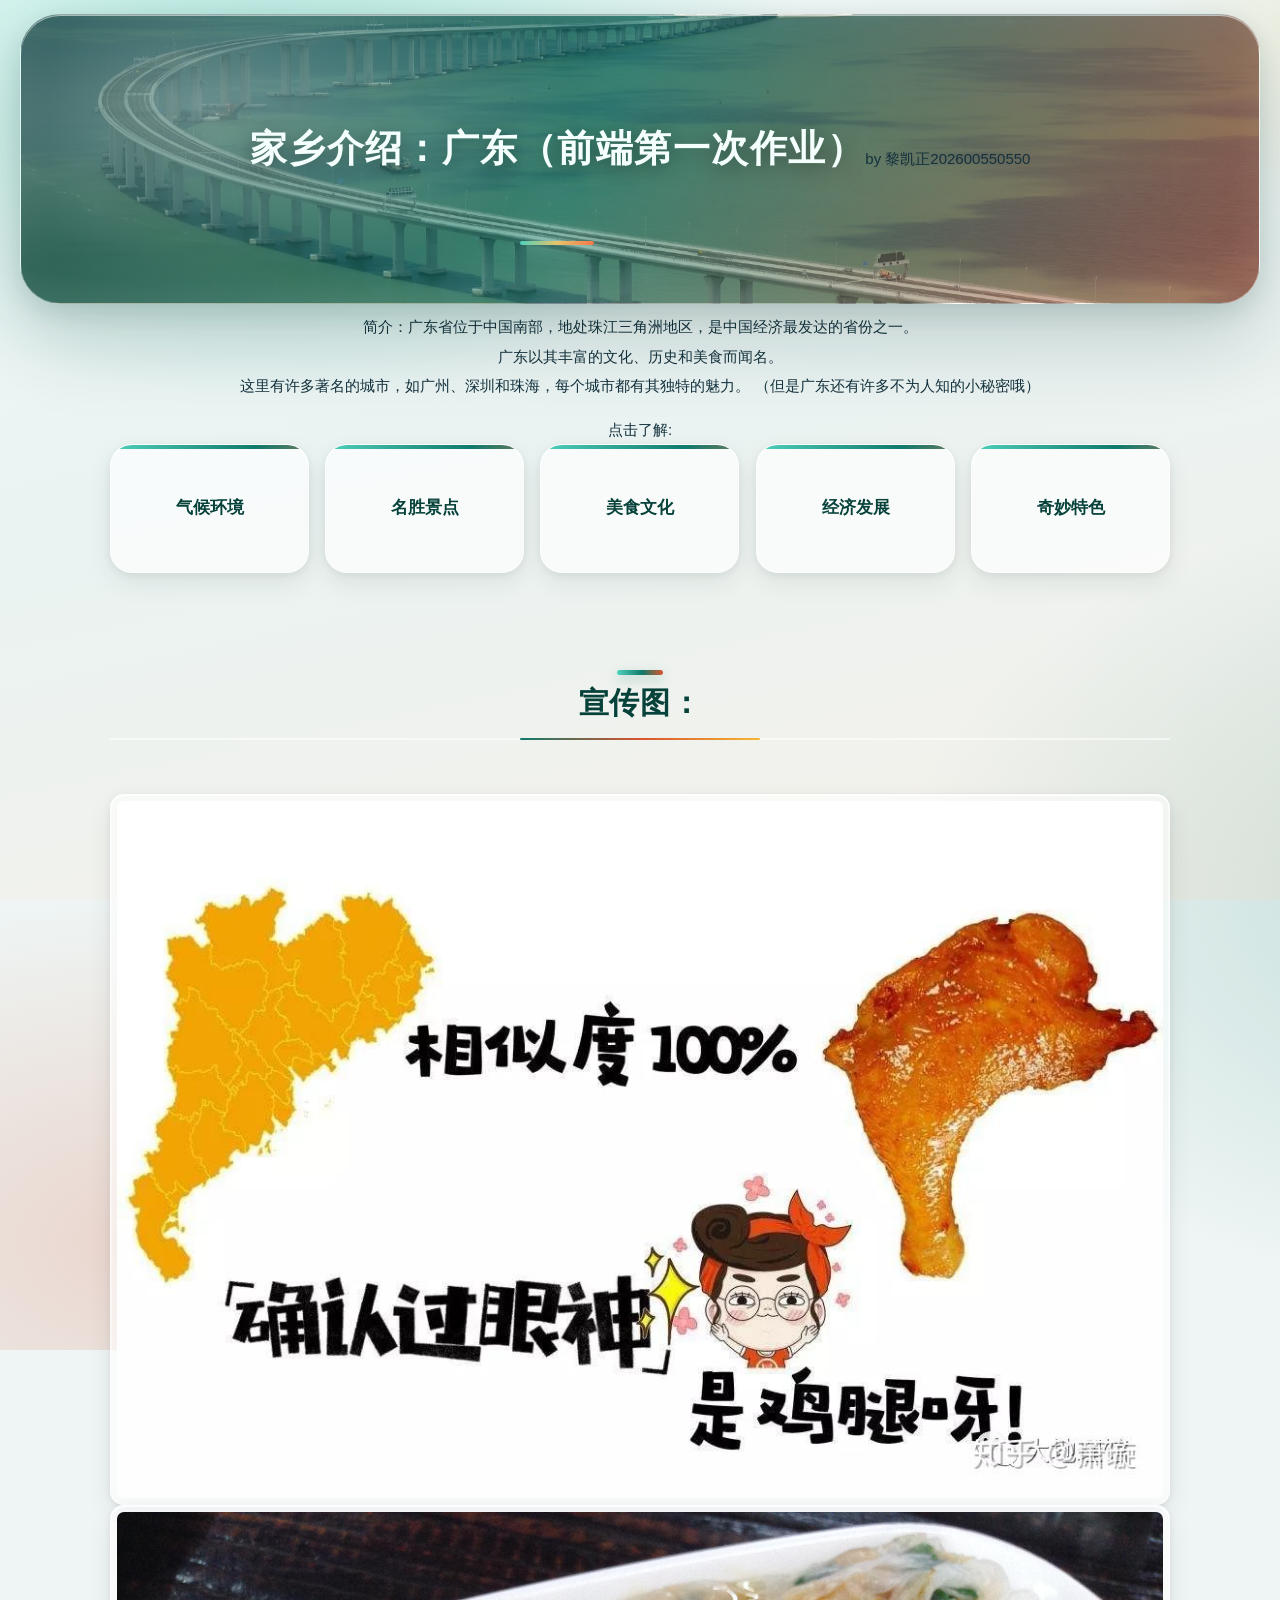
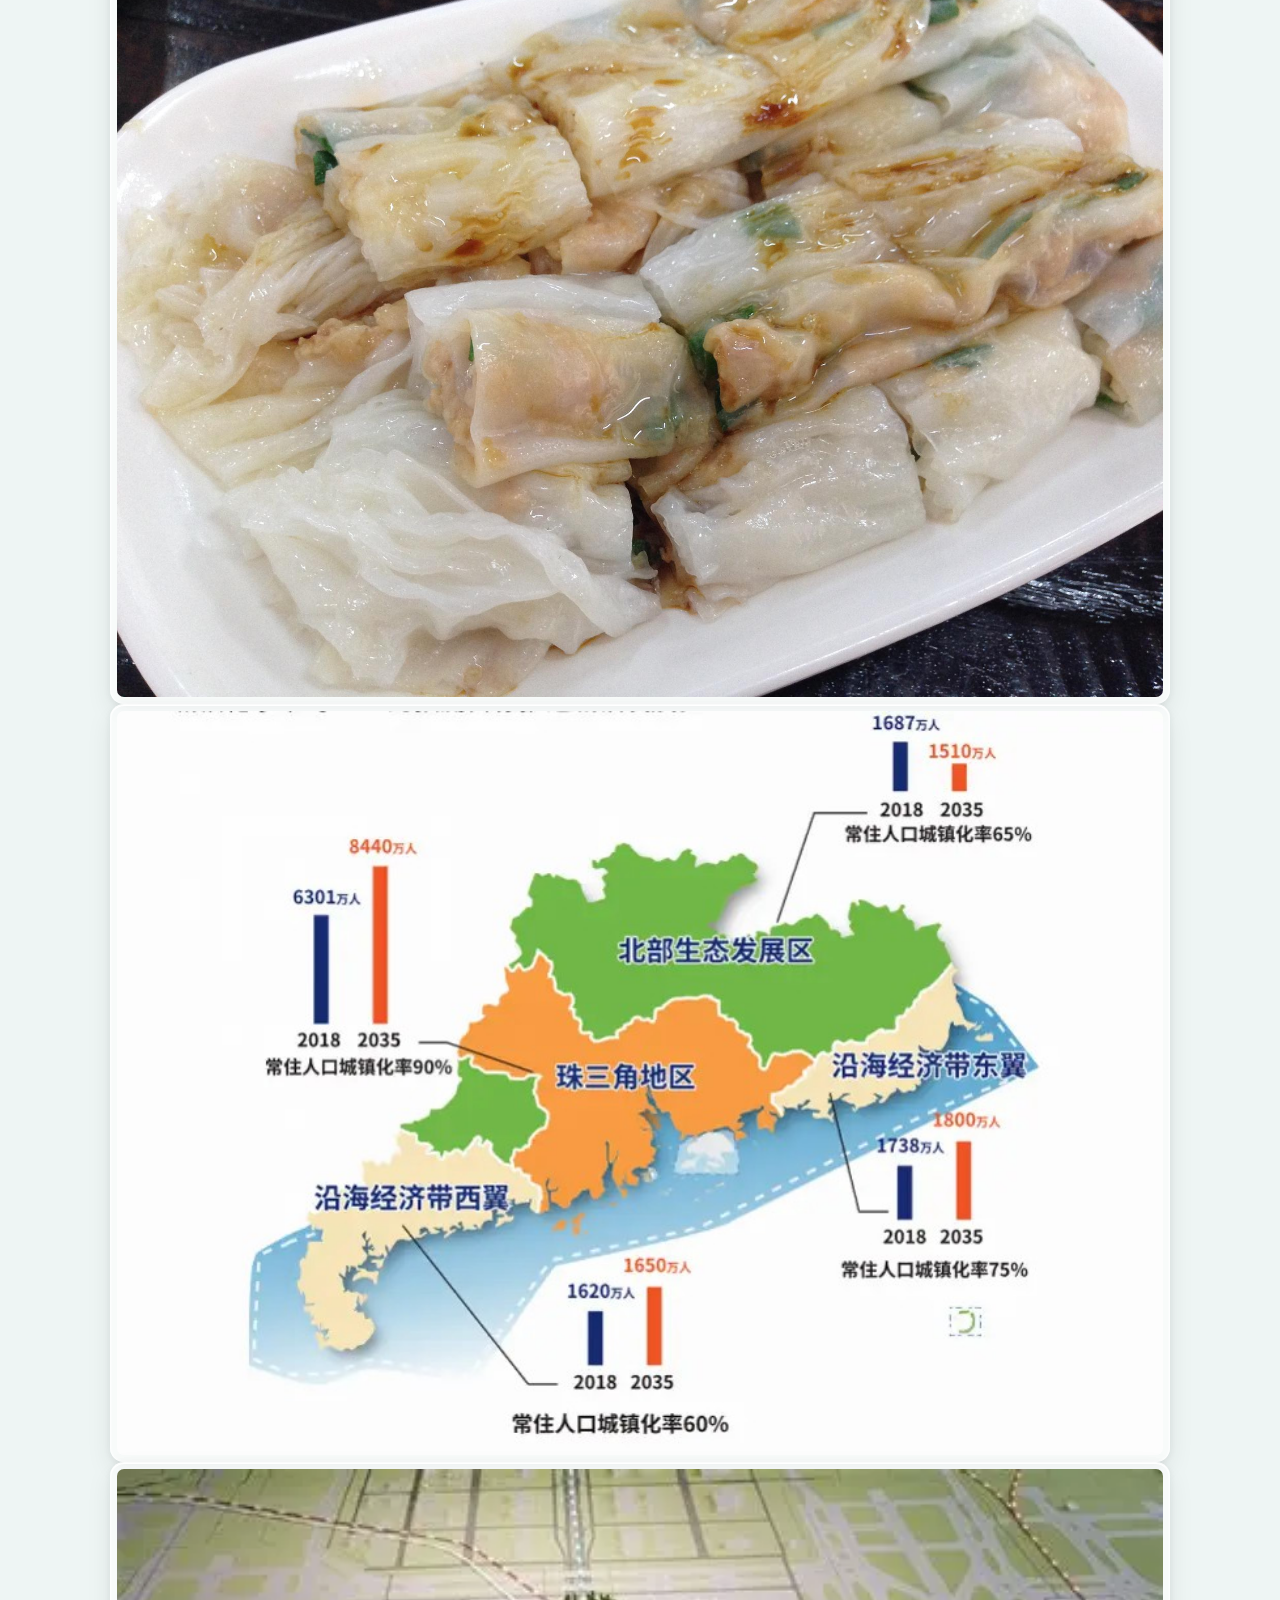
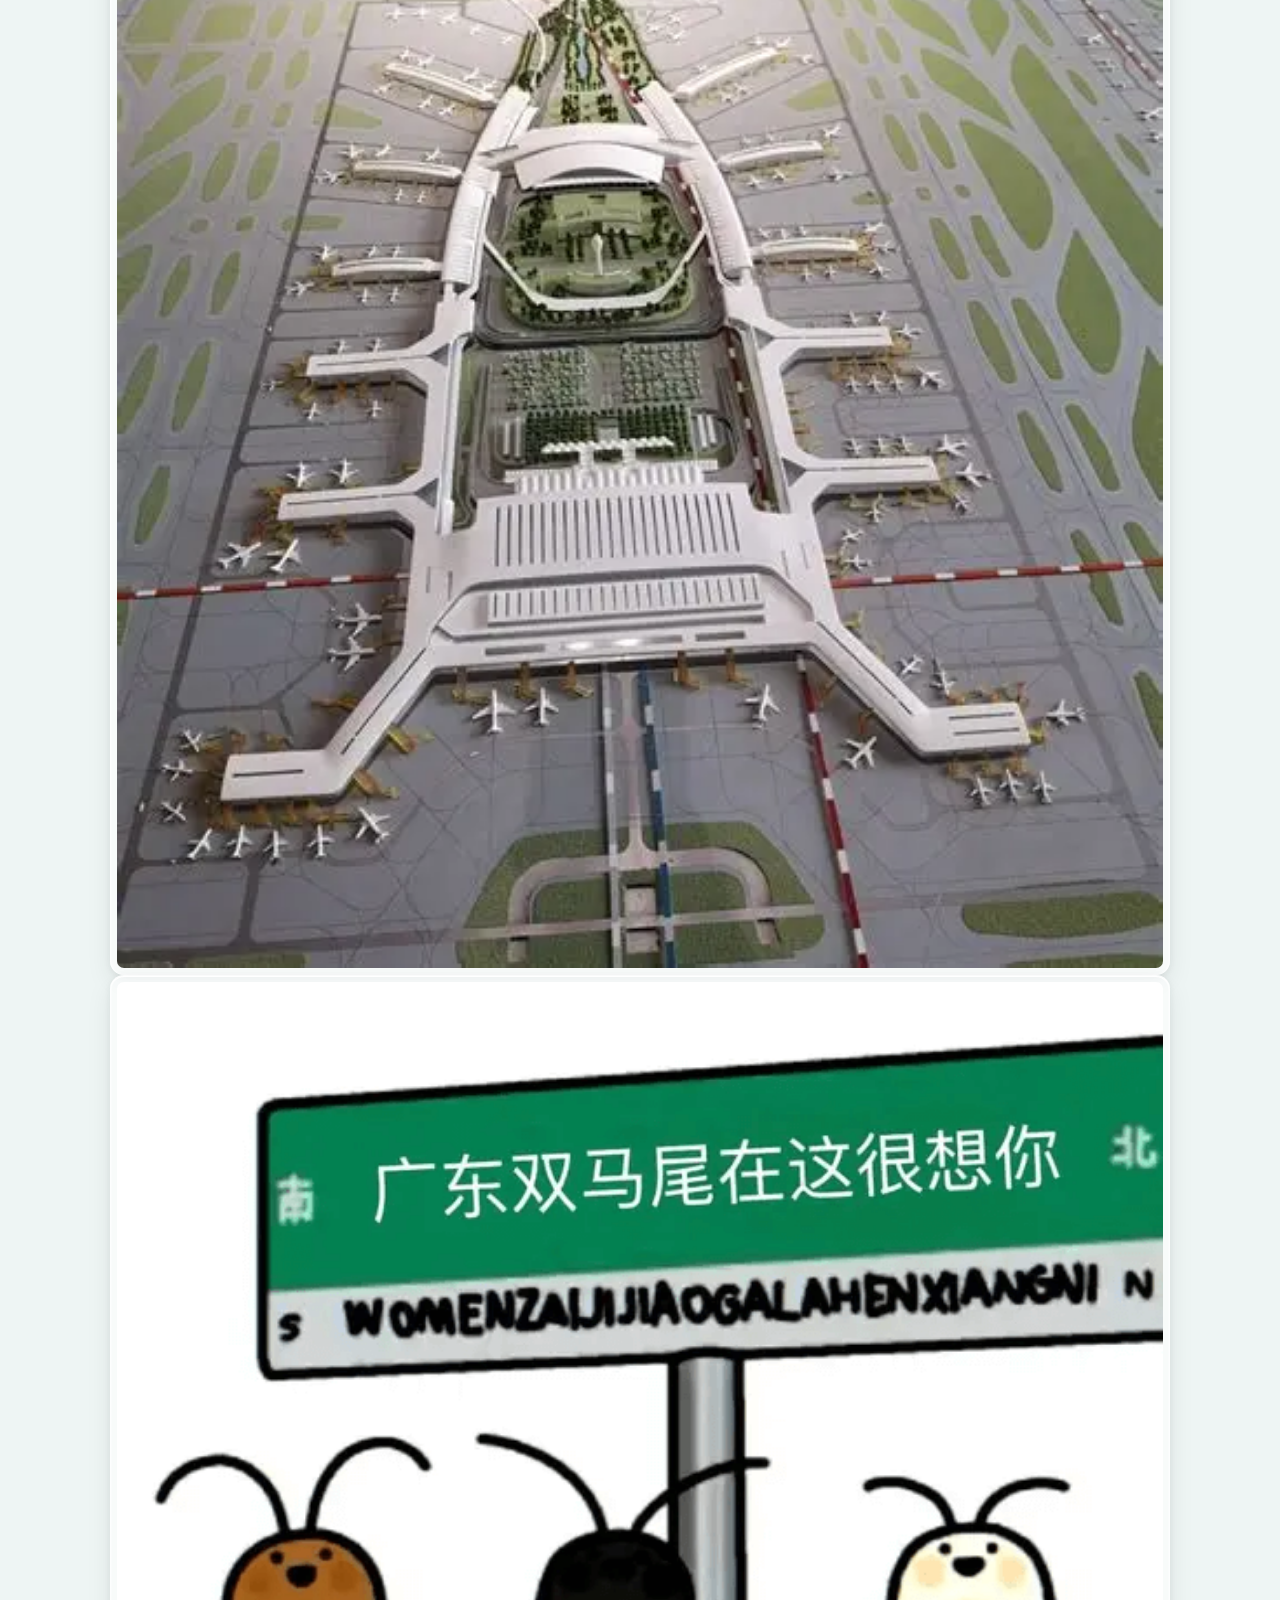
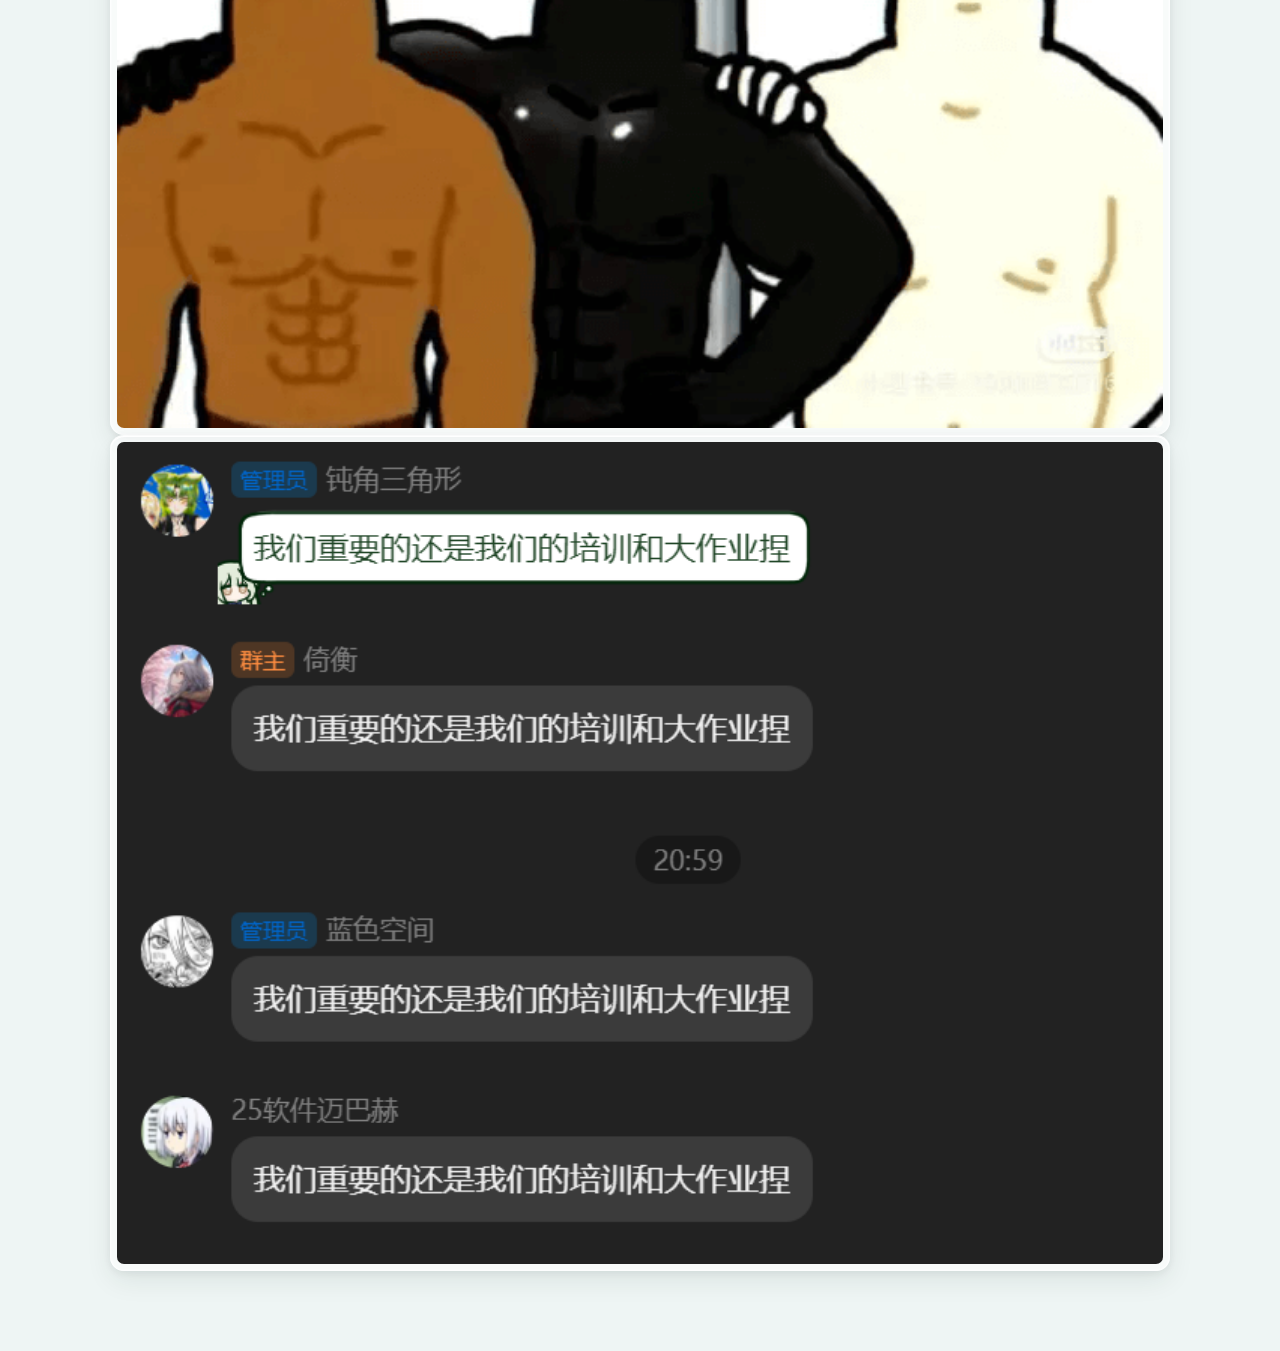
<file: index.html>
<!DOCTYPE html>
<html lang="zh-CN">
<head>
    <link rel="stylesheet" href="style.css">
    <meta charset="UTF-8">
    <meta name="viewport" content="width=device-width, initial-scale=1.0">
    <title>家乡介绍：广东（前端第一次作业）</title>
</head>
<body>
    <div class="page-head">
        <h1><br>家乡介绍：广东（前端第一次作业）<br><br></h1>
    by 黎凯正202600550550
    </div>
    
    <p>简介：广东省位于中国南部，地处珠江三角洲地区，是中国经济最发达的省份之一。<br>
        广东以其丰富的文化、历史和美食而闻名。<br>
        这里有许多著名的城市，如广州、深圳和珠海，每个城市都有其独特的魅力。
        （但是广东还有许多不为人知的小秘密哦）
    </p>
    
    点击了解:<br>
    <table>
        <tr>
            <th class="part-title"><a href="1.climate.html">气候环境</a></th>
            <th class="part-title"><a href="2.interest.html">名胜景点</a></th>
            <th class="part-title"><a href="3.food.html">美食文化</a></th>
            <th class="part-title"><a href="4.economic.html">经济发展</a></th>
            <th class="part-title"><a href="5.exceptional.html">奇妙特色</a></th>
        </tr>
    </table>
    <br><h2>宣传图：</h2><br>
    <img src="photo/chick-map.jpg" alt="广东省地图" width="300">
    <img src="photo/dumplings.jpg" alt="肠粉" width="300">
    <img src="photo/生态区位图.jpg" alt="生态区位图" width="300">
    <br>
    <img src="photo/OIP-C.webp" alt="广州白云国际机场" width="300">
    <img src="photo/cookroach.jpg" alt="小精灵" width="300">
    <img src="photo/awa.png" alt="小精灵" width="300">
</body>
</html>
</file>
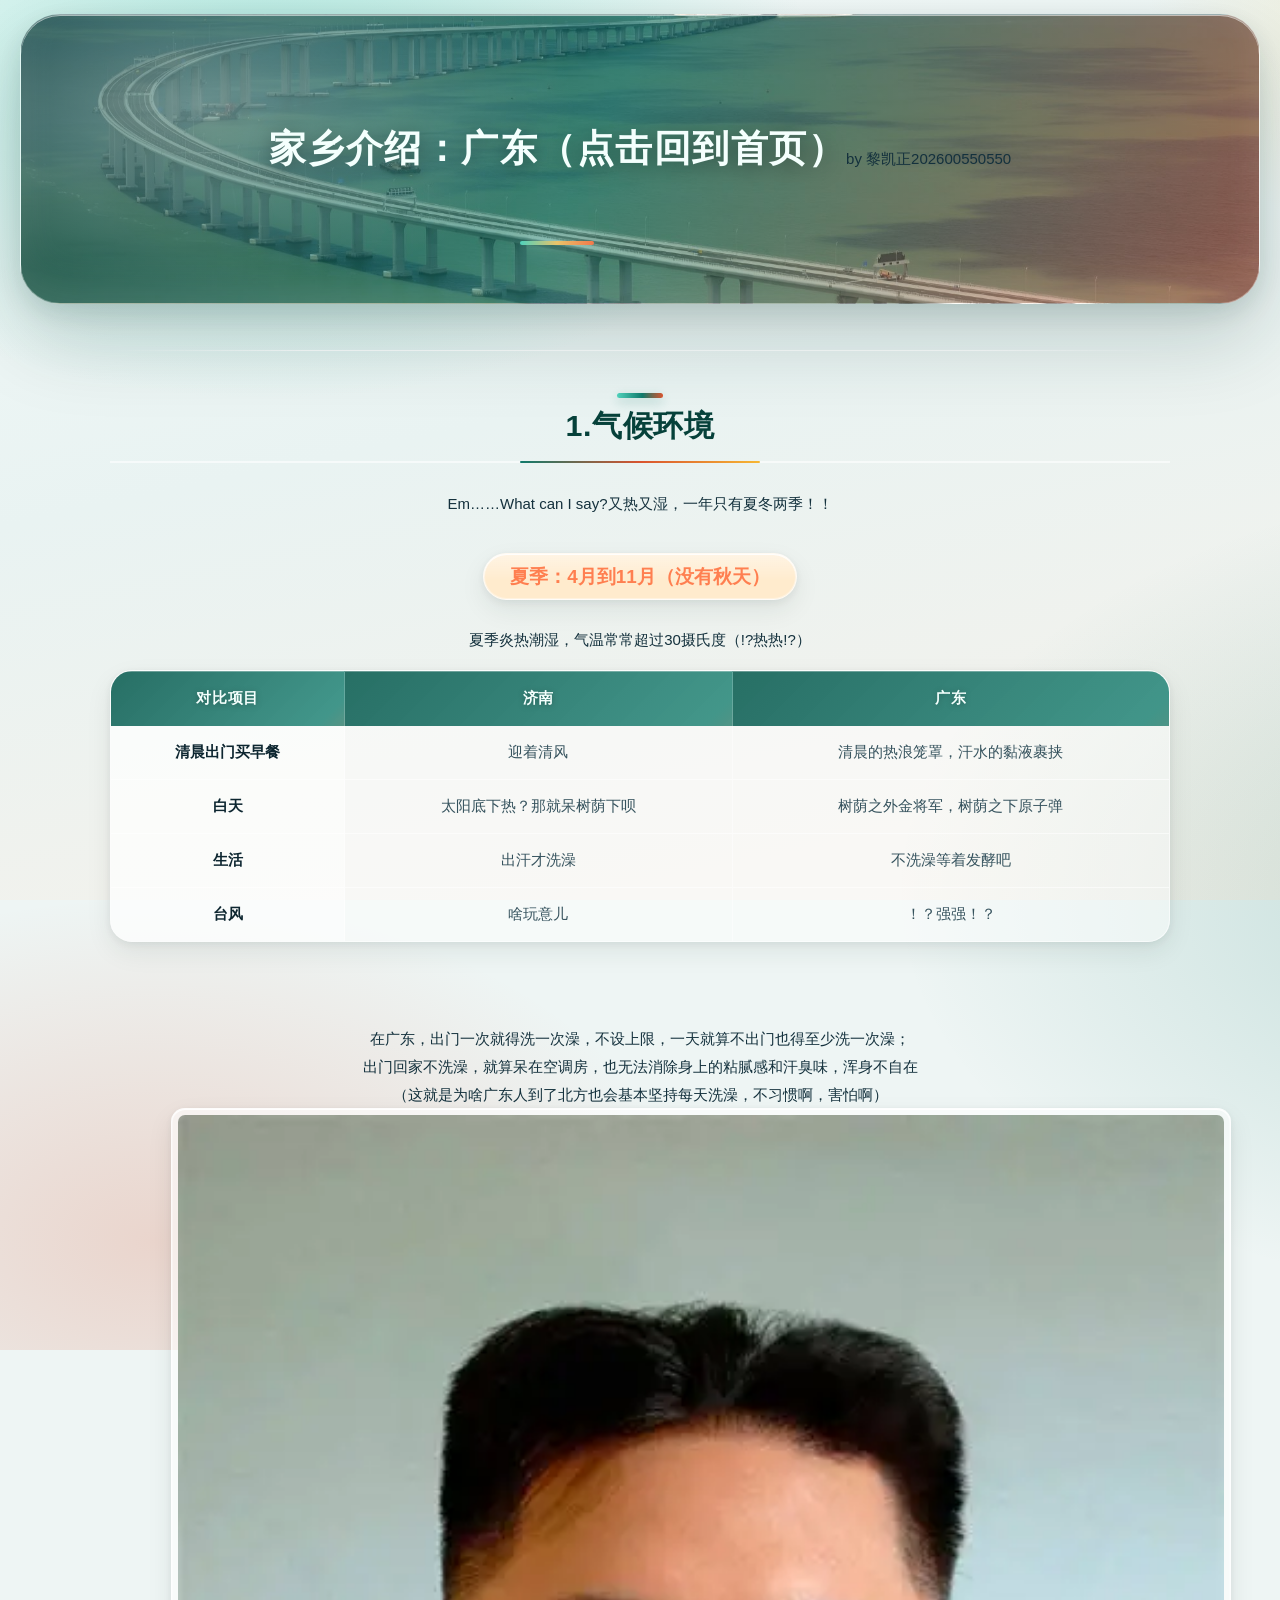
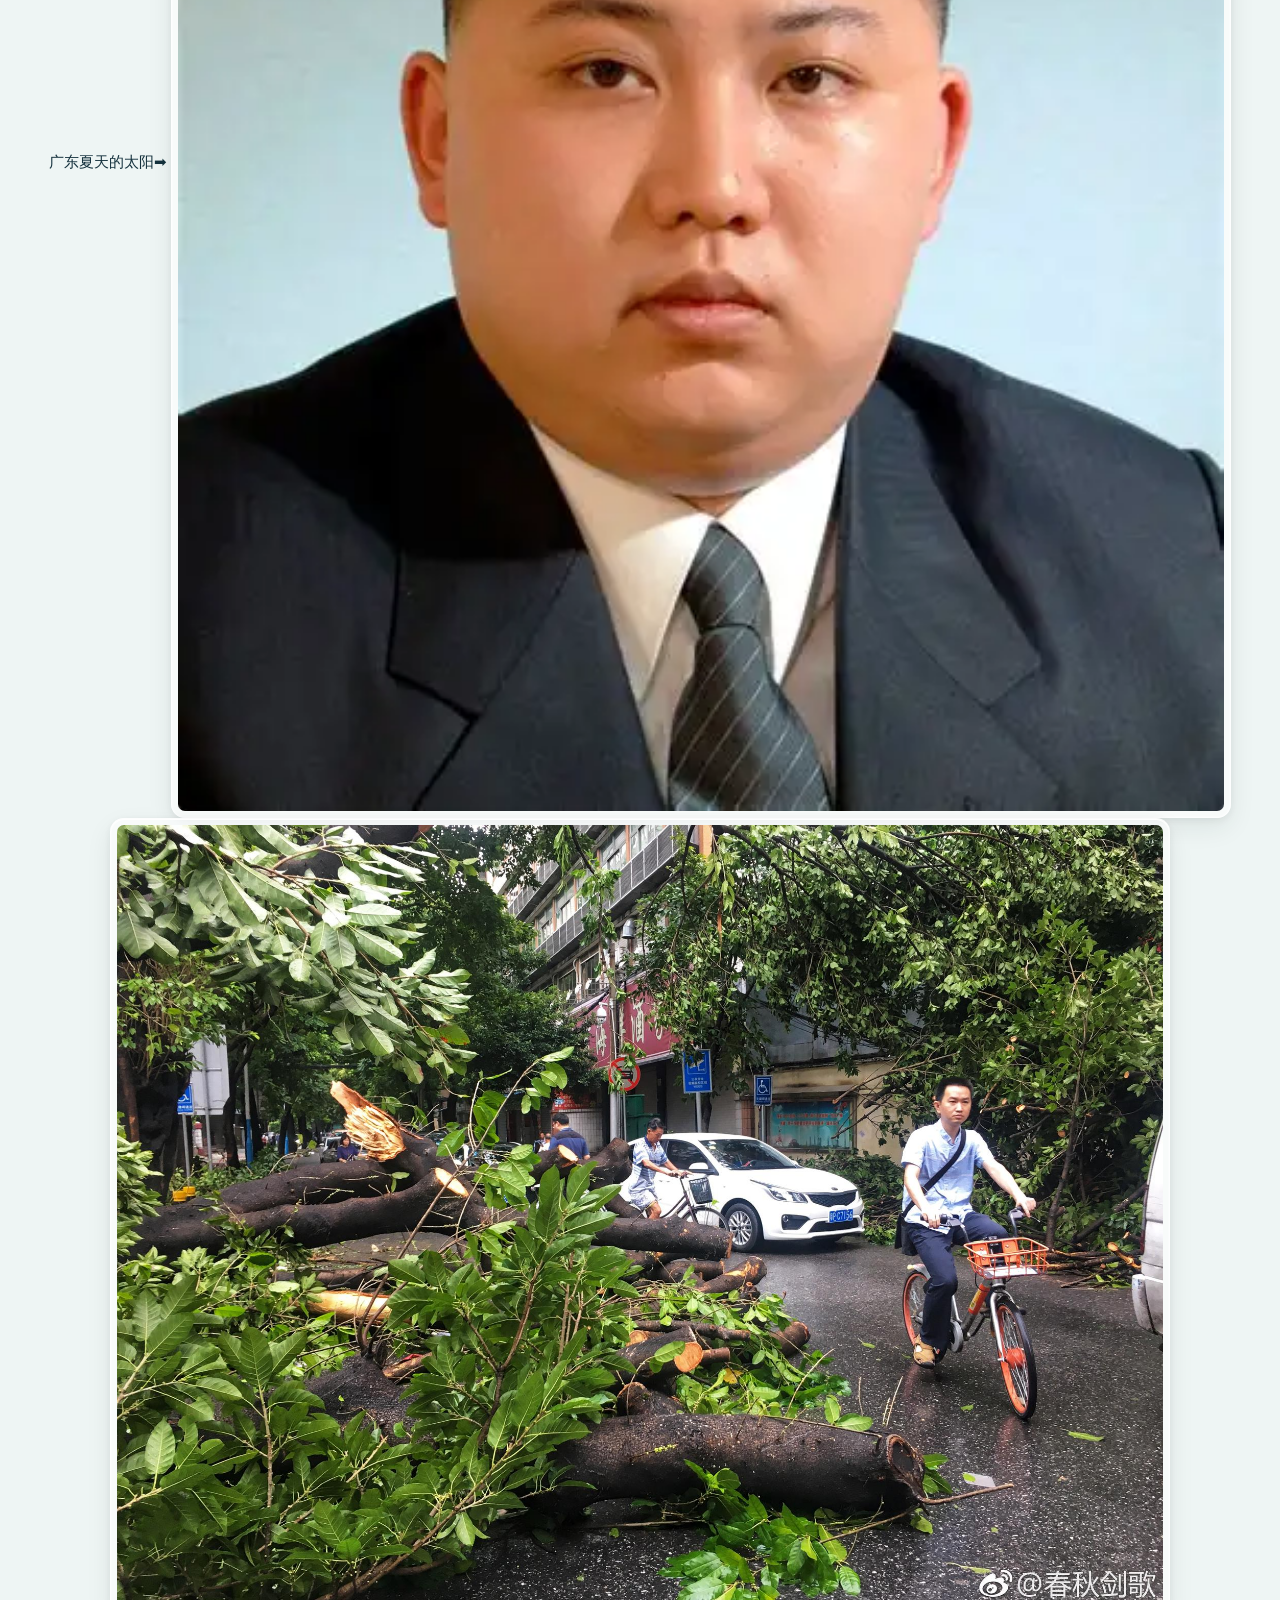
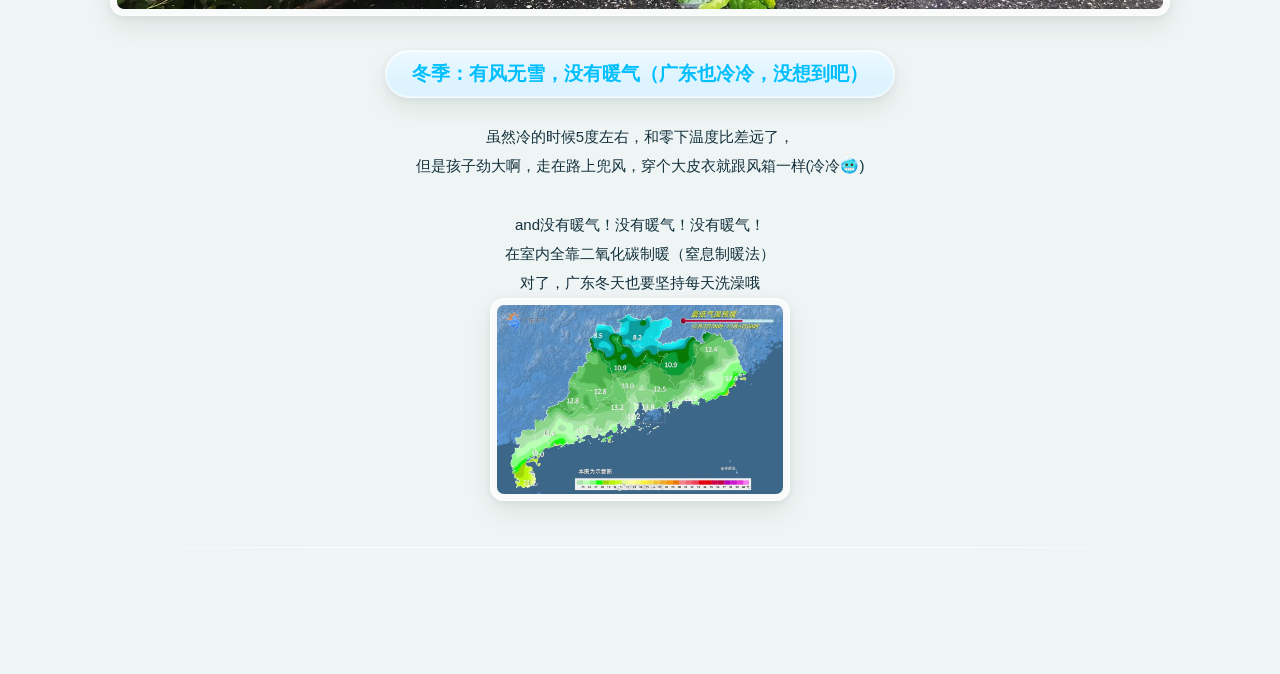
<file: 1.climate.html>
<!DOCTYPE html>
<html lang="en">
<head>
    <link rel="stylesheet" href="style.css">
    <meta charset="UTF-8">
    <meta name="viewport" content="width=device-width, initial-scale=1.0">
    <title>Document</title>
</head>
<body>
    <div class="page-head">
        <a href="index.html"><h1><br>家乡介绍：广东（点击回到首页）<br><br></h1></a>
        by 黎凯正202600550550
    </div>
    
    <hr>

    <h2>1.气候环境</h2>
    <p>
        Em……What can I say?又热又湿，一年只有夏冬两季！！
        <h3><div style="color: coral;background-color: blanchedalmond;">夏季：4月到11月（没有秋天）</div></h3>
        <p>
            夏季炎热潮湿，气温常常超过30摄氏度（!?热热!?）
            <table border="1">
                <tr>
                    <th>对比项目</th>
                    <th>济南</th>
                    <th>广东</th>
                </tr>
                <tr>
                    <td>清晨出门买早餐</td>
                    <td>迎着清风</td>
                    <td>清晨的热浪笼罩，汗水的黏液裹挟</td>
                </tr>
                <tr>
                    <td>白天</td>
                    <td>太阳底下热？那就呆树荫下呗</td>
                    <td>树荫之外金将军，树荫之下原子弹</td>
                </tr>
                <tr>
                    <td>生活</td>
                    <td>出汗才洗澡</td>
                    <td>不洗澡等着发酵吧</td>
                </tr>
                <tr>
                    <td>台风</td>
                    <td>啥玩意儿</td>
                    <td>！？强强！？</td>
                </tr>
            </table>
            <br><br>
            在广东，出门一次就得洗一次澡，不设上限，一天就算不出门也得至少洗一次澡；<br>
            出门回家不洗澡，就算呆在空调房，也无法消除身上的粘腻感和汗臭味，浑身不自在<br>
            （这就是为啥广东人到了北方也会基本坚持每天洗澡，不习惯啊，害怕啊）<br>
            广东夏天的太阳➡
            <img src="photo/1/king.webp" width="180">
            <img src="photo/1/taifeng.jpg" width="300">
        </p>
        <h3><div style="color: deepskyblue;background-color: rgb(221, 244, 255);">冬季：有风无雪，没有暖气（广东也冷冷，没想到吧）</div></h3>
        <p>
            虽然冷的时候5度左右，和零下温度比差远了，<br>
            但是孩子劲大啊，走在路上兜风，穿个大皮衣就跟风箱一样(冷冷🥶)<br><br>

            and没有暖气！没有暖气！没有暖气！<br>
            在室内全靠二氧化碳制暖（窒息制暖法）<br>
            对了，广东冬天也要坚持每天洗澡哦<br>
            <img src="photo/1/weather.jpg" width="300">
        </p>
    </p>
    <hr>
</body>
</html>
</file>
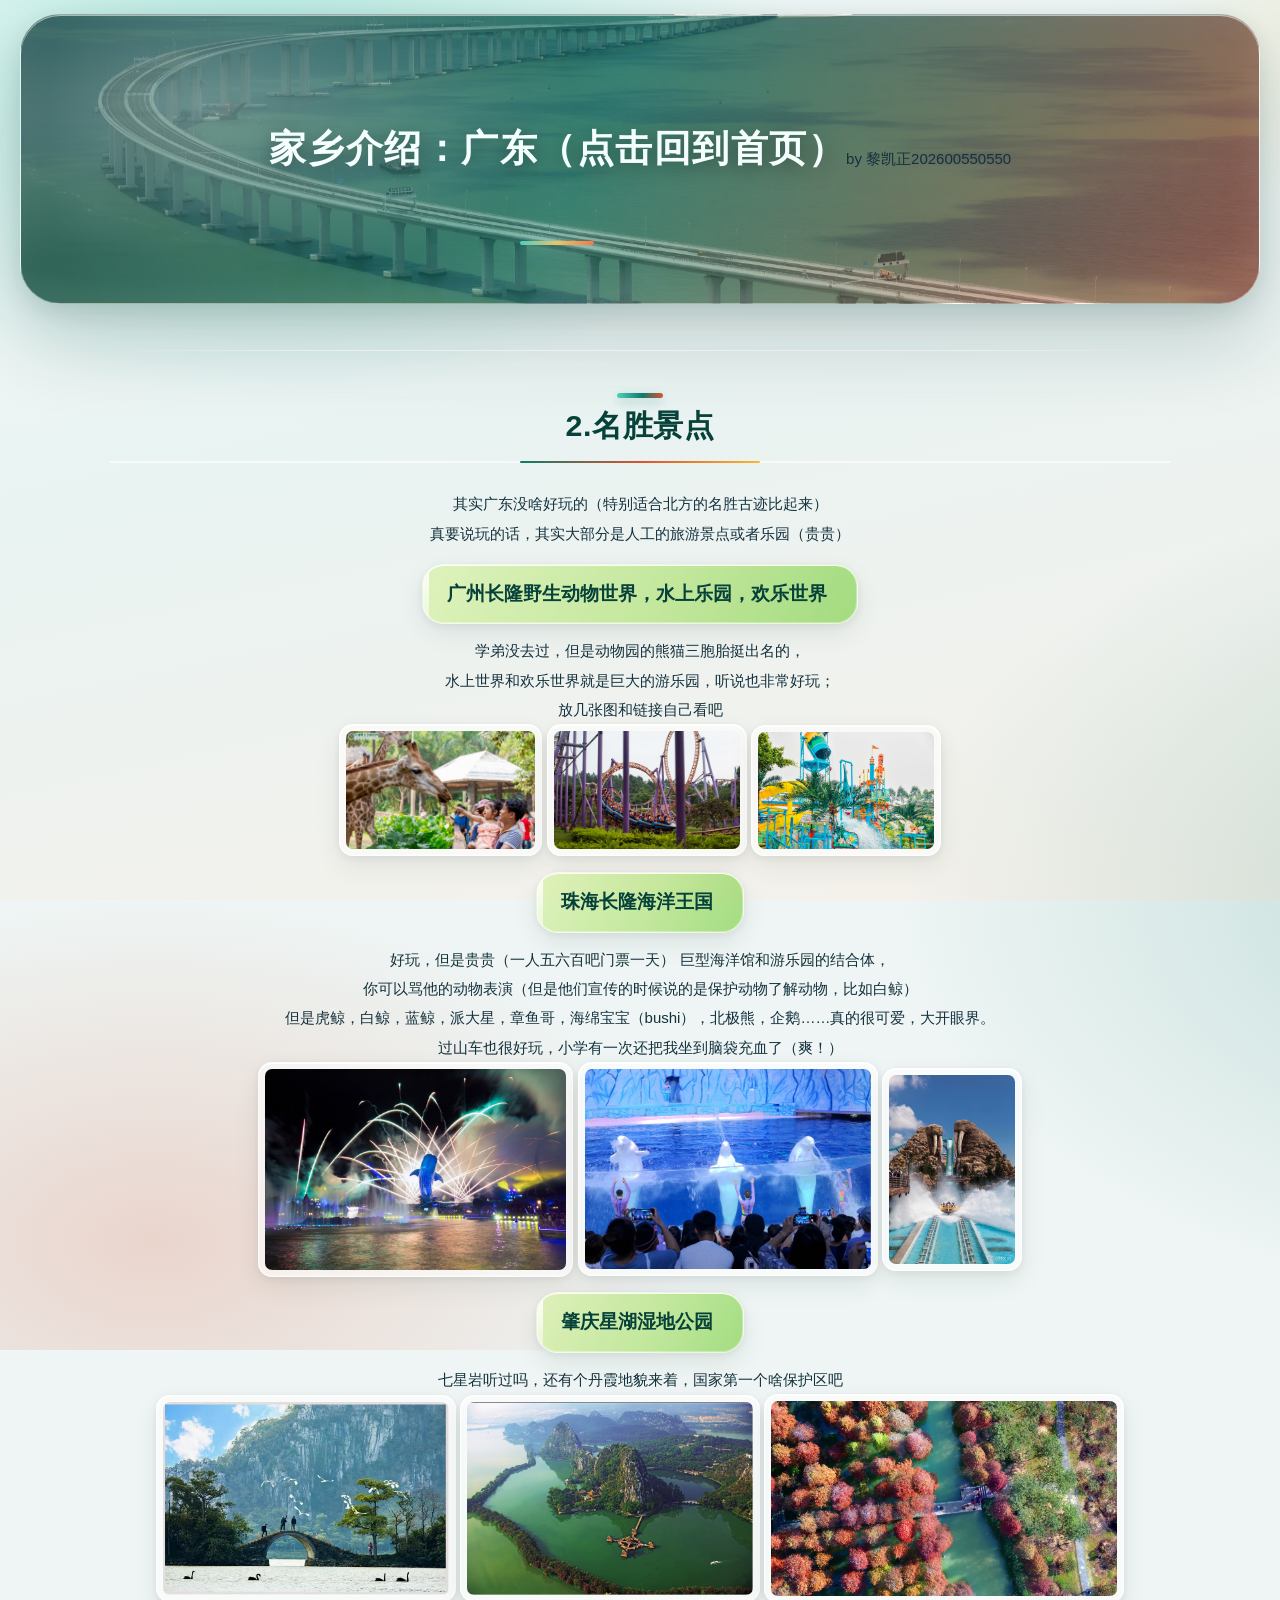
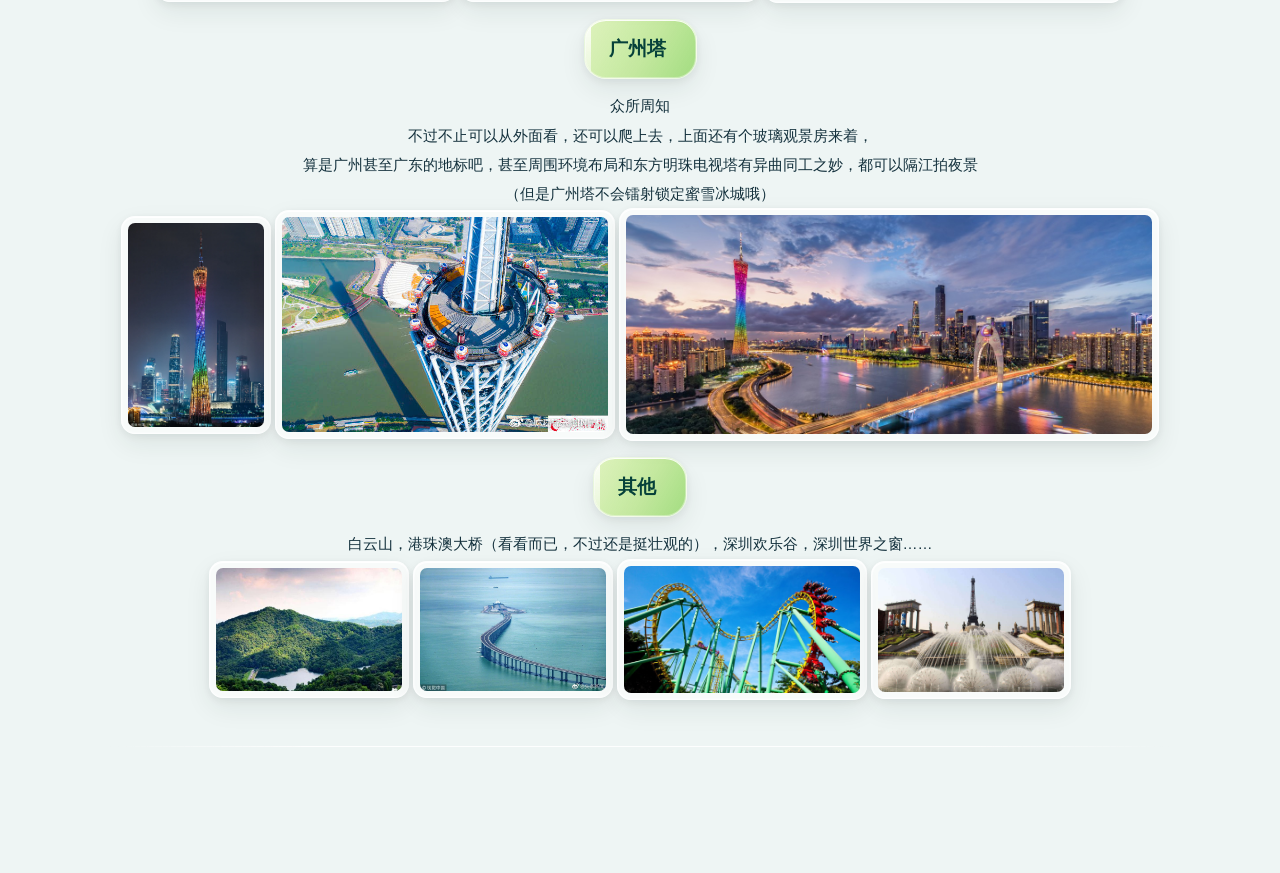
<file: 2.interest.html>
<!DOCTYPE html>
<html lang="en">
<head>
    <link rel="stylesheet" href="style.css">
    <meta charset="UTF-8">
    <meta name="viewport" content="width=device-width, initial-scale=1.0">
    <title>Document</title>
</head>
<body>
    <div class="page-head">
        <a href="index.html"><h1><br>家乡介绍：广东（点击回到首页）<br><br></h1></a>
        by 黎凯正202600550550
    </div>
    
    <hr>
    <h2>2.名胜景点</h2>
        <p>
            其实广东没啥好玩的（特别适合北方的名胜古迹比起来）<br>
            真要说玩的话，其实大部分是人工的旅游景点或者乐园（贵贵）
            <ul>
                <li class="list-title">广州长隆野生动物世界，水上乐园，欢乐世界</li>
                    <p> 
                        学弟没去过，但是动物园的熊猫三胞胎挺出名的，<br>
                        水上世界和欢乐世界就是巨大的游乐园，听说也非常好玩；<br>
                        放几张图和链接自己看吧<br>
                        <img src="photo/2/animal-world.jpg" width="203">
                        <img src="photo/2/play-world.jpg" width="200">
                        <img src="photo/2/water-world.jpg" width="190">
                    </p>

                <li class="list-title">珠海长隆海洋王国</li>
                    <p>
                        好玩，但是贵贵（一人五六百吧门票一天）
                        巨型海洋馆和游乐园的结合体，<br>
                        你可以骂他的动物表演（但是他们宣传的时候说的是保护动物了解动物，比如白鲸）<br>
                        但是虎鲸，白鲸，蓝鲸，派大星，章鱼哥，海绵宝宝（bushi），北极熊，企鹅……真的很可爱，大开眼界。<br>
                        过山车也很好玩，小学有一次还把我坐到脑袋充血了（爽！）<br>
                        <img src="photo/2/sea1.jpg" width="315s">
                        <img src="photo/2/sea2.jpg" width="300">
                        <img src="photo/2/sea3.jpg" width="140">
                    </p>

                <li class="list-title">肇庆星湖湿地公园</li>
                    <p>
                        七星岩听过吗，还有个丹霞地貌来着，国家第一个啥保护区吧<br>
                        <img src="photo/2/pack1.jpg" width="300">
                        <img src="photo/2/pack2.jpg" width="300">
                        <img src="photo/2/pack3.jpg" width="360">
                    </p>

                <li class="list-title">广州塔</li>
                    <p>
                        众所周知<br>
                        不过不止可以从外面看，还可以爬上去，上面还有个玻璃观景房来着，<br>
                        算是广州甚至广东的地标吧，甚至周围环境布局和东方明珠电视塔有异曲同工之妙，都可以隔江拍夜景<br>
                        （但是广州塔不会镭射锁定蜜雪冰城哦）<br>
                        <img src="photo/2/canton-tower.webp" width="150">
                        <img src="photo/2/canton-tower2.jpg" width="340">
                        <img src="photo/2/canton-tower3.jpg" width="540">
                    </p>

                <li class="list-title">其他</li>
                    <p>
                        白云山，港珠澳大桥（看看而已，不过还是挺壮观的），深圳欢乐谷，深圳世界之窗……<br>
                        <img src="photo/2/other1.jpg" width="200">
                        <img src="photo/2/other2.jpg" width="200">
                        <img src="photo/2/other3.jpg" width="250">
                        <img src="photo/2/other4.jpg" width="200">
                    </p>
            </ul>
        </p>
    <hr>
</body>
</html>
</file>
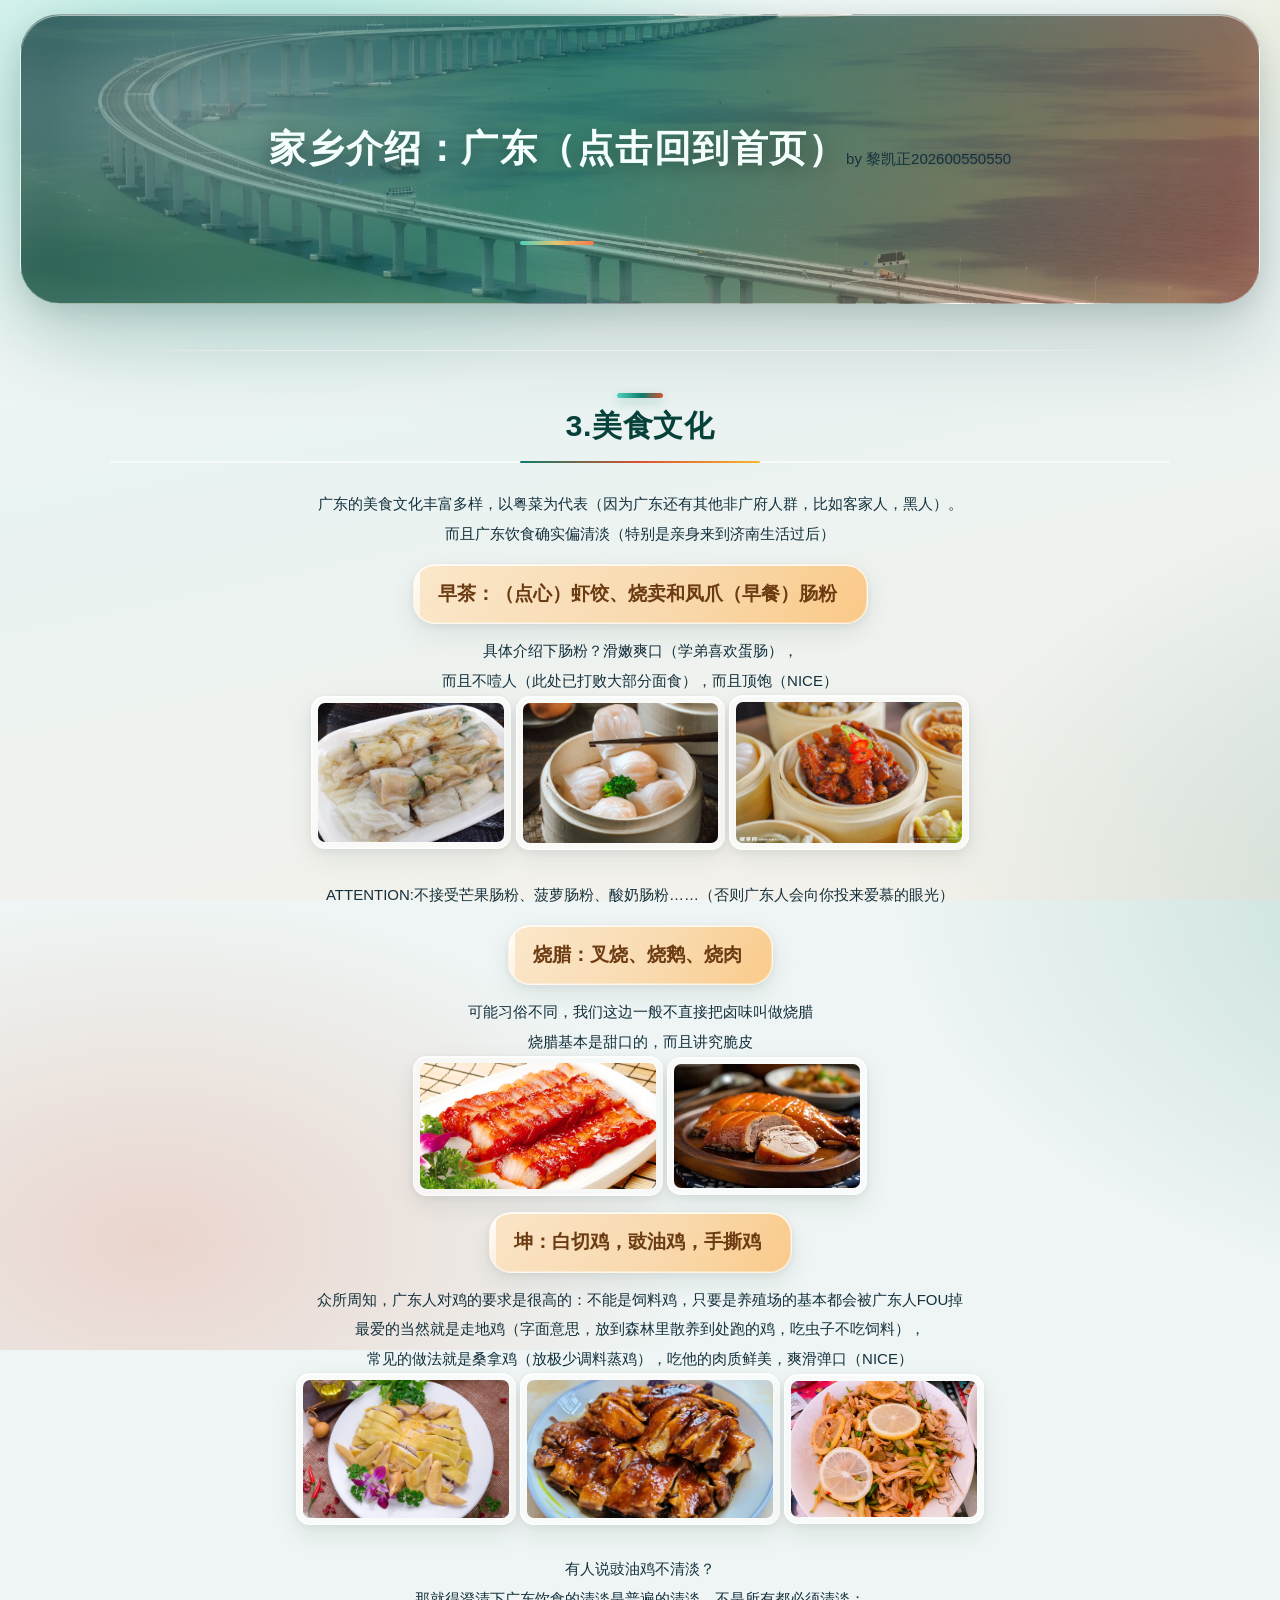
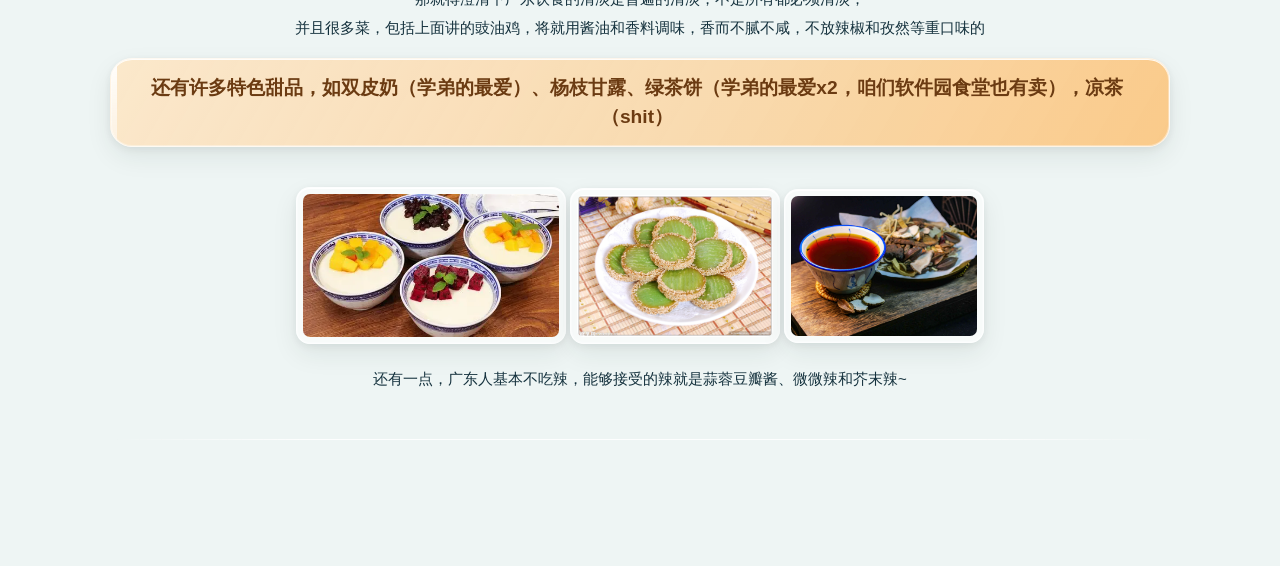
<file: 3.food.html>
<!DOCTYPE html>
<html lang="en">
<head>
    <link rel="stylesheet" href="style.css">
    <meta charset="UTF-8">
    <meta name="viewport" content="width=device-width, initial-scale=1.0">
    <title>Document</title>
</head>
<body>
    <div class="page-head">
        <a href="index.html"><h1><br>家乡介绍：广东（点击回到首页）<br><br></h1></a>
        by 黎凯正202600550550
    </div>
    
    <hr>
    <h2>3.美食文化</h2>
        <p>
            广东的美食文化丰富多样，以粤菜为代表（因为广东还有其他非广府人群，比如客家人，黑人）。<br>
            而且广东饮食确实偏清淡（特别是亲身来到济南生活过后）
            
            <ul>
                <li class="list-title2">早茶：（点心）虾饺、烧卖和凤爪（早餐）肠粉</li>
                    <p>
                        具体介绍下肠粉？滑嫩爽口（学弟喜欢蛋肠），<br>
                     而且不噎人（此处已打败大部分面食），而且顶饱（NICE）<br>
                        <img src="photo/3/dumplings.jpg" width="200">
                        <img src="photo/3/shrimp-dp.png" width="209">
                        <img src="photo/3/chicken-foot.jpg" width="240"><br><br>
                        ATTENTION:不接受芒果肠粉、菠萝肠粉、酸奶肠粉……（否则广东人会向你投来爱慕的眼光）
                    </p>
                <li class="list-title2">烧腊：叉烧、烧鹅、烧肉</li>
                    <p>
                        可能习俗不同，我们这边一般不直接把卤味叫做烧腊<br>
                        烧腊基本是甜口的，而且讲究脆皮<br>
                        <img src="photo/3/chasiu.png" width="250">
                        <img src="photo/3/goose.webp" width="200">
                    </p>
                <li class="list-title2">坤：白切鸡，豉油鸡，手撕鸡</li>
                    <p>
                        众所周知，广东人对鸡的要求是很高的：不能是饲料鸡，只要是养殖场的基本都会被广东人FOU掉<br>
                        最爱的当然就是走地鸡（字面意思，放到森林里散养到处跑的鸡，吃虫子不吃饲料），<br>
                        常见的做法就是桑拿鸡（放极少调料蒸鸡），吃他的肉质鲜美，爽滑弹口（NICE）<br>
                        <img src="photo/3/white-cut.webp" width="220">
                        <img src="photo/3/oil-chick.jpeg" width="260">
                        <img src="photo/3/hand-tear.jpg" width="200"><br><br>
                        有人说豉油鸡不清淡？<br>
                        那就得澄清下广东饮食的清淡是普遍的清淡，不是所有都必须清淡；<br>
                        并且很多菜，包括上面讲的豉油鸡，将就用酱油和香料调味，香而不腻不咸，不放辣椒和孜然等重口味的
                    </p>
                <li class="list-title2">还有许多特色甜品，如双皮奶（学弟的最爱）、杨枝甘露、绿茶饼（学弟的最爱x2，咱们软件园食堂也有卖），凉茶（shit）</li><br>
                    <img src="photo/3/double-skin.webp" width="270">
                    <img src="photo/3/green-tea.jpg" width="210">
                    <img src="photo/3/LiangCha.jpg" width="200">
            </ul>
            还有一点，广东人基本不吃辣，能够接受的辣就是蒜蓉豆瓣酱、微微辣和芥末辣~
            
        </p>

    <hr>
</body>
</html>
</file>
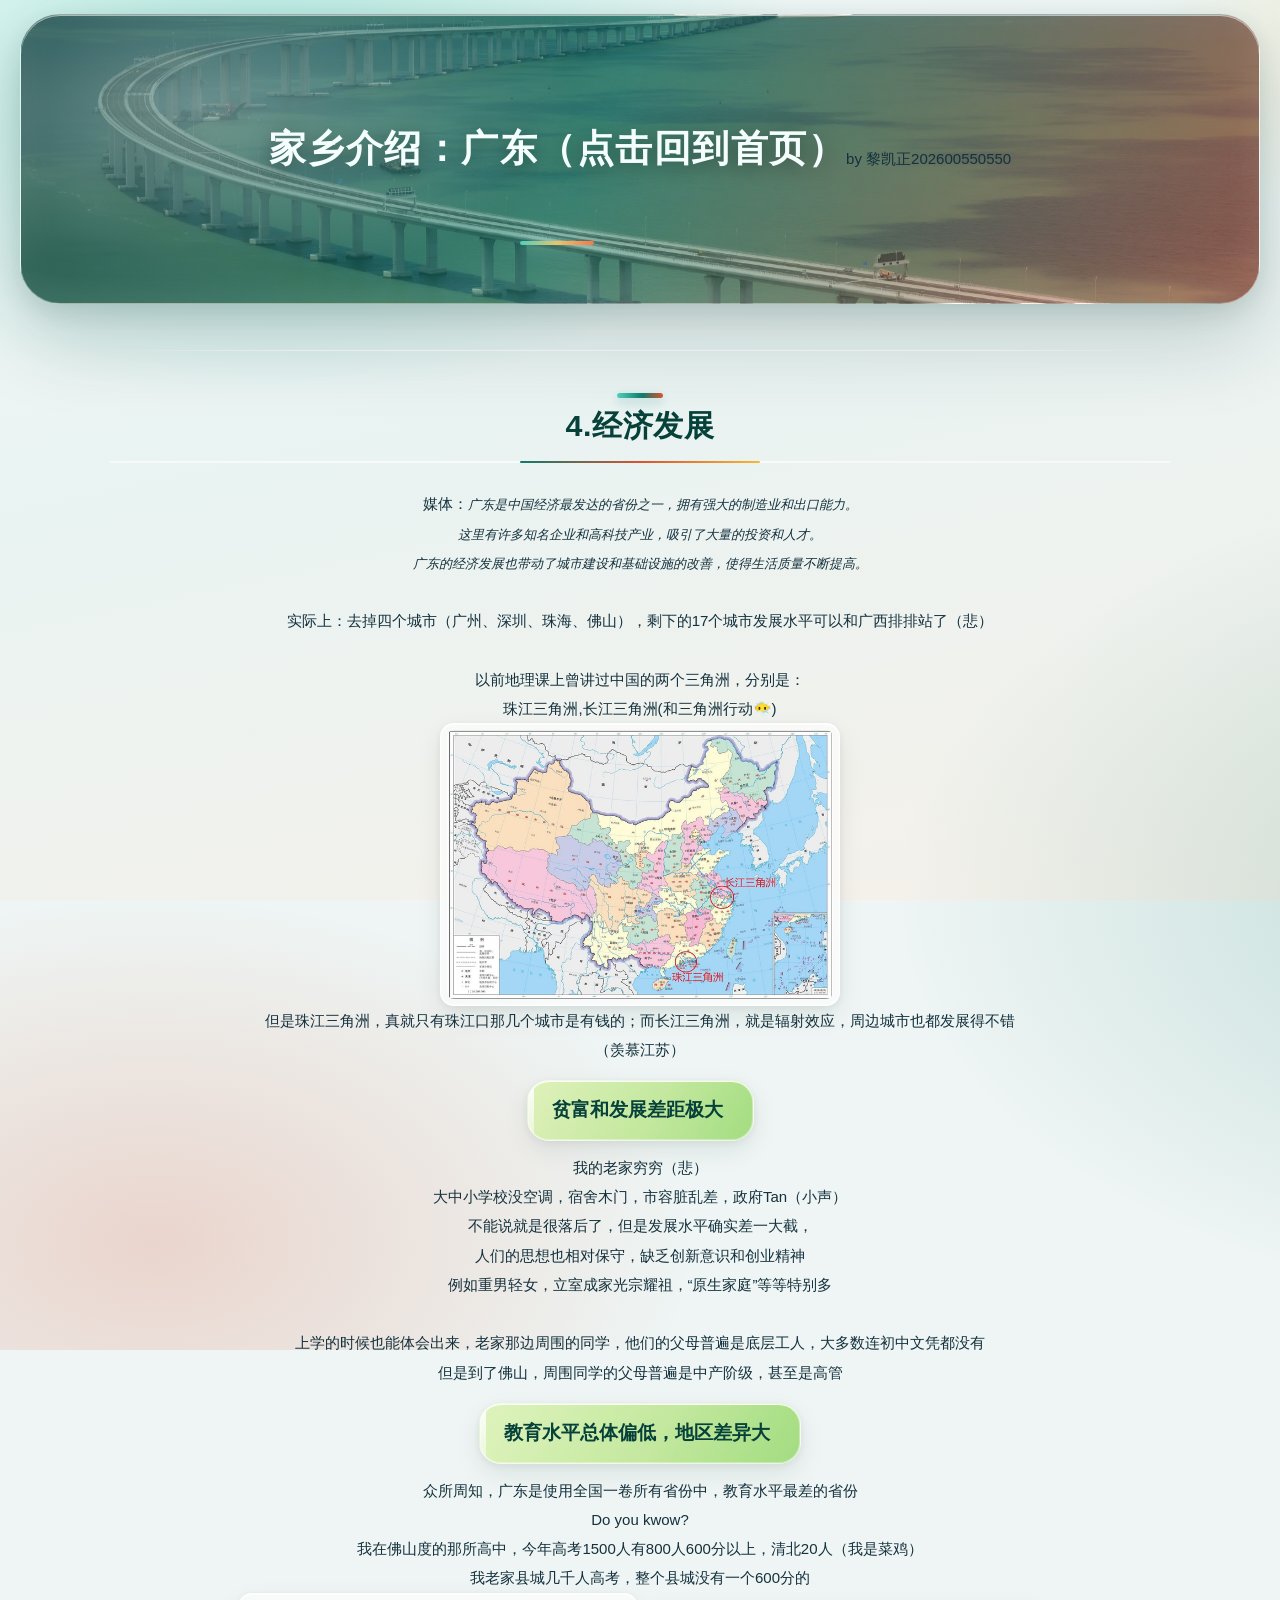
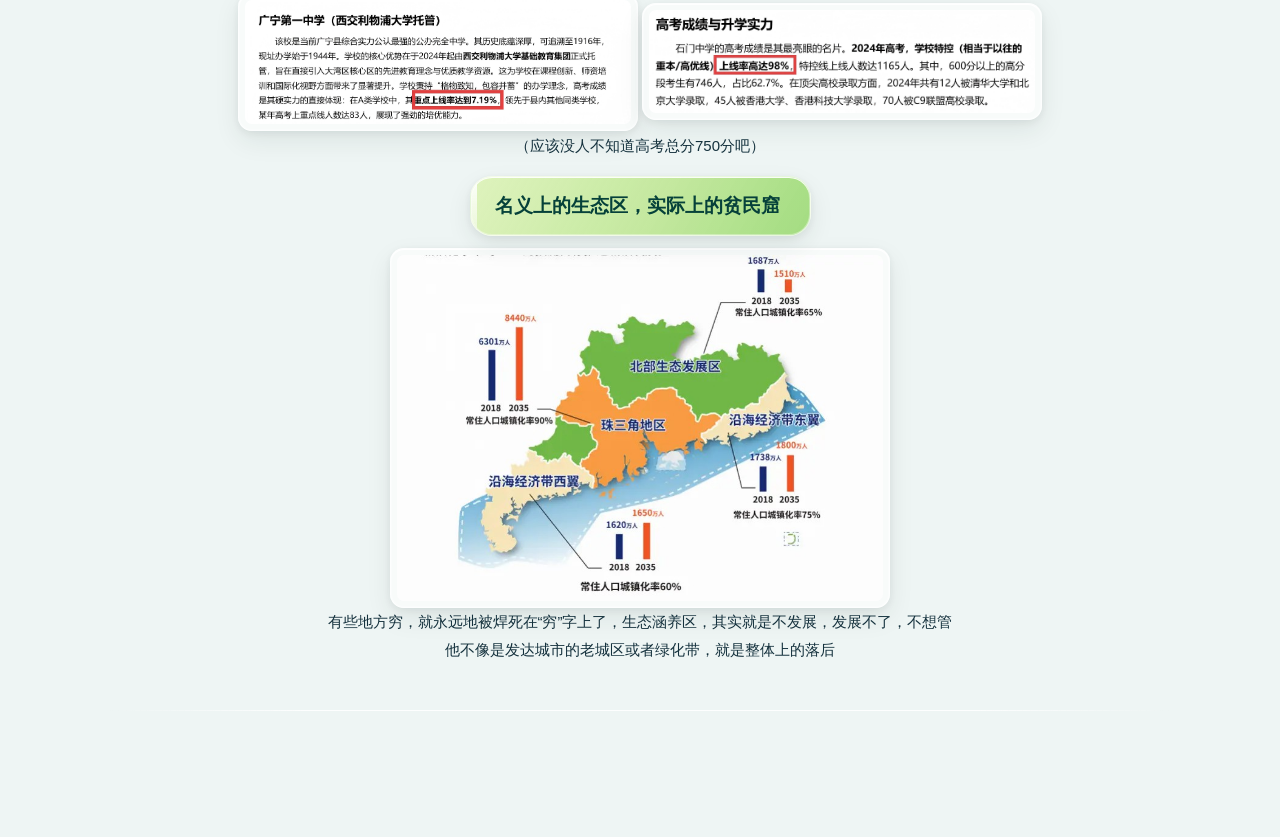
<file: 4.economic.html>
<!DOCTYPE html>
<html lang="en">
<head>
    <link rel="stylesheet" href="style.css">
    <meta charset="UTF-8">
    <meta name="viewport" content="width=device-width, initial-scale=1.0">
    <title>Document</title>
</head>
<body>  
    <div class="page-head">
        <a href="index.html"><h1><br>家乡介绍：广东（点击回到首页）<br><br></h1></a>
        by 黎凯正202600550550
    </div>
    
    <hr>
    <h2>4.经济发展</h2>
        <p>
            媒体：<span style="font-style: italic;font-size: small;">广东是中国经济最发达的省份之一，拥有强大的制造业和出口能力。<br>
                 这里有许多知名企业和高科技产业，吸引了大量的投资和人才。<br>
                 广东的经济发展也带动了城市建设和基础设施的改善，使得生活质量不断提高。<br></span><br>
            实际上：去掉四个城市（广州、深圳、珠海、佛山），剩下的17个城市发展水平可以和广西排排站了（悲）<br><br>
            以前地理课上曾讲过中国的两个三角洲，分别是：<br>
            珠江三角洲,长江三角洲(和三角洲行动😶‍🌫️)<br>
            <img src="photo/4/triangle.jpg" width="400"><br>
            但是珠江三角洲，真就只有珠江口那几个城市是有钱的；而长江三角洲，就是辐射效应，周边城市也都发展得不错<br>
            （羡慕江苏）
            <ul>
                <li class="list-title">贫富和发展差距极大</li>
                    <p>
                        我的老家穷穷（悲）<br>
                        大中小学校没空调，宿舍木门，市容脏乱差，政府Tan（小声）<br>
                        不能说就是很落后了，但是发展水平确实差一大截，<br>
                        人们的思想也相对保守，缺乏创新意识和创业精神<br>
                        例如重男轻女，立室成家光宗耀祖，“原生家庭”等等特别多<br><br>
                        上学的时候也能体会出来，老家那边周围的同学，他们的父母普遍是底层工人，大多数连初中文凭都没有<br>
                        但是到了佛山，周围同学的父母普遍是中产阶级，甚至是高管<br>
                    </p>
                <li class="list-title">教育水平总体偏低，地区差异大</li>
                    <p>
                        众所周知，广东是使用全国一卷所有省份中，教育水平最差的省份<br>
                        Do you kwow?<br>
                        我在佛山度的那所高中，今年高考1500人有800人600分以上，清北20人（我是菜鸡）<br>
                        我老家县城几千人高考，整个县城没有一个600分的<br>
                        <img src="photo/4/hometown.png" width="400">
                        <img src="photo/4/shimen.png" width="400"><br>
                        （应该没人不知道高考总分750分吧）
                    </p>
                <li class="list-title">名义上的生态区，实际上的贫民窟</li>
                    <img src="photo/生态区位图.jpg" alt="生态区位图" width="500"><br>
                    有些地方穷，就永远地被焊死在“穷”字上了，生态涵养区，其实就是不发展，发展不了，不想管<br>
                    他不像是发达城市的老城区或者绿化带，就是整体上的落后
            </ul>
        </p>

    <hr>
</body>
</html>
</file>
<file: style.css>
@charset "UTF-8";

/* ==========================================================================
   家乡介绍：广东 · 视觉与动效层
   --------------------------------------------------------------------------
   本文件只负责“表现层”：配色、排版、布局、过渡与动画。
   页面中的全部文字信息、图片与视频资源均未做任何改动。
   ========================================================================== */

/* --------------------------------------------------------------------------
   1. 设计变量
   -------------------------------------------------------------------------- */
:root {
    /* 主色调：岭南青绿 + 木棉暖橙 */
    --jade-900: #06413a;
    --jade-800: #0a5b50;
    --jade-600: #0f7a6b;
    --jade-300: #4fd1bb;
    --coral-700: #b3452b;
    --coral-600: #d9542f;
    --coral-400: #f4784a;
    --amber-400: #f7b733;
    --gold-400: #e9c46a;

    /* 中性色：正文统一用一个偏墨绿的深色，避免有的段落灰、有的段落黑 */
    --ink: #0d2630;
    --ink-body: #14313d;
    --ink-soft: #35525d;
    --ink-muted: #5f7883;
    --line: rgba(255, 255, 255, .58);
    --line-strong: rgba(255, 255, 255, .78);

    /* ---- 液态玻璃（Liquid Glass）参数 ----------------------------------
       玻璃 = 半透明底色 + 背景模糊与饱和 + 1px 亮边框 + 内高光 + 外投影
       --glass-*   玻璃底色（越白越亮，透明度越低越“实”）
       --glass-blur 背景模糊半径；--glass-sat 背景饱和度
       --edge-*    边缘高光，模拟玻璃厚度对光线的折射
       -------------------------------------------------------------------- */
    --glass: rgba(255, 255, 255, .48);
    --glass-strong: rgba(255, 255, 255, .66);
    --glass-soft: rgba(255, 255, 255, .30);
    --glass-tint: rgba(255, 255, 255, .16);
    --glass-blur: 22px;
    --glass-sat: 185%;
    --edge-hi: inset 0 1px 0 rgba(255, 255, 255, .85);
    --edge-lo: inset 0 -1px 0 rgba(255, 255, 255, .30);
    --edge-ring: inset 0 0 0 1px rgba(255, 255, 255, .34);

    /* 兼容旧变量名（页面里多处引用，统一指向玻璃色） */
    --surface: rgba(255, 255, 255, .55);
    --surface-2: rgba(255, 255, 255, .40);
    --surface-3: rgba(255, 255, 255, .62);

    /* 页面底色：给玻璃提供可折射的内容，玻璃才有“厚度感” */
    --page-bg: #eef5f4;

    /* 阴影：玻璃用双层阴影（贴身的接触阴影 + 大范围扩散阴影）才显得悬浮 */
    --shadow-xs: 0 1px 2px rgba(8, 48, 44, .07);
    --shadow-sm: 0 2px 8px rgba(8, 48, 44, .07), 0 10px 26px rgba(8, 48, 44, .08);
    --shadow-md: 0 4px 14px rgba(8, 48, 44, .09), 0 20px 46px rgba(8, 48, 44, .13);
    --shadow-lg: 0 8px 26px rgba(8, 48, 44, .12), 0 36px 80px rgba(8, 48, 44, .18);
    --glow-jade: 0 10px 30px rgba(15, 122, 107, .30);
    --glow-coral: 0 10px 30px rgba(217, 84, 47, .28);

    /* 圆角：玻璃要更圆润才像水滴 */
    --r-xs: 10px;
    --r-sm: 14px;
    --r-md: 22px;
    --r-lg: 30px;
    --r-xl: 40px;

    /* 动效曲线与时长 */
    --ease-out: cubic-bezier(.22, .8, .28, 1);
    --ease-soft: cubic-bezier(.4, 0, .2, 1);
    --ease-spring: cubic-bezier(.34, 1.4, .5, 1);
    --ease-fluid: cubic-bezier(.32, .72, 0, 1);
    --t-fast: .18s;
    --t-base: .35s;
    --t-slow: .7s;
}

/* --------------------------------------------------------------------------
   2. 基础与排版
   -------------------------------------------------------------------------- */
*,
*::before,
*::after {
    box-sizing: border-box;
}

html {
    scroll-behavior: smooth;
    -webkit-text-size-adjust: 100%;
}

body {
    margin: 0;
    padding: 0 0 80px;
    /* 全文统一居中（标题、正文、列表、卡片文字都继承这一条） */
    text-align: center;
    font-family: "PingFang SC", "HarmonyOS Sans SC", "Microsoft YaHei",
        "Hiragino Sans GB", "Source Han Sans SC", "Noto Sans SC",
        -apple-system, BlinkMacSystemFont, "Segoe UI", Roboto, Arial, sans-serif;
    font-size: clamp(15px, 1.02vw, 17px);
    line-height: 1.85;
    color: var(--ink-body);
    background-color: var(--page-bg);
    /* 背景光斑：给玻璃提供“可被折射的内容”。玻璃之所以像玻璃，
       靠的就是身后有颜色和明暗变化，纯白底上的玻璃是看不出来的 */
    background-image:
        radial-gradient(46% 38% at 14% 6%, rgba(79, 209, 187, .42), transparent 62%),
        radial-gradient(40% 34% at 88% 2%, rgba(233, 196, 106, .40), transparent 60%),
        radial-gradient(52% 44% at 78% 62%, rgba(15, 122, 107, .22), transparent 66%),
        radial-gradient(44% 40% at 8% 92%, rgba(217, 84, 47, .20), transparent 64%),
        linear-gradient(168deg, #f3faf9 0%, #e9f3f2 45%, #f6f1ea 100%);
    background-attachment: fixed, fixed, fixed, fixed, fixed;
    background-size: 150% 150%, 140% 140%, 160% 160%, 150% 150%, 100% 100%;
    background-repeat: no-repeat;
    overflow-x: hidden;
    animation: page-in .8s var(--ease-out) both, bg-drift 34s var(--ease-soft) infinite alternate;
}

/* 背景光斑缓慢游动：玻璃后的景物在动，玻璃的通透感才活起来 */
@keyframes bg-drift {
    from { background-position: 0% 0%, 100% 0%, 100% 100%, 0% 100%, 0 0; }
    to   { background-position: 6% 4%, 94% 6%, 92% 94%, 6% 92%, 0 0; }
}

@keyframes page-in {
    from { opacity: 0; }
    to   { opacity: 1; }
}

/* 正文容器：把直接子元素收在中轴线上。
   注意 1：这里不要写 text-align，否则 :not() 的高优先级会压过标题与卡片的对齐设置，
           统一交给 body 的 text-align: center 继承。
   注意 2：必须排除 video —— 视频是 <body> 的直接子元素，
           一旦被这条规则命中就会被强制拉宽到 1060px（width 属性失效、画面变形）。 */
body > *:not(.page-head):not(.read-progress):not(script):not(video) {
    width: min(1060px, calc(100% - 40px));
    margin-left: auto;
    margin-right: auto;
}

/* 段落：统一颜色与居中（不在这里写 text-align，避免重复且便于统一调整） */
p {
    margin: 0 auto 1.05em;
    color: var(--ink-body);
    line-height: 1.95;
}

/* 行内跳转链接 */
a {
    color: var(--jade-600);
    font-weight: 600;
    text-decoration: none;
    border-bottom: 1px solid rgba(15, 122, 107, .30);
    transition: color var(--t-fast) var(--ease-soft),
        border-color var(--t-fast) var(--ease-soft);
}

a:hover {
    color: var(--coral-600);
    border-bottom-color: var(--coral-400);
}

a:focus-visible {
    outline: 2px solid var(--jade-300);
    outline-offset: 3px;
    border-radius: 4px;
}

/* 标题 */
h1, h2, h3, h4 {
    line-height: 1.35;
    margin: 0 0 .6em;
    text-wrap: balance;
    text-align: center;
}

/* 章节标题：文字居中，装饰与下划线贴合标题本身
   用 display:table 才能让块级标题收缩到文字宽度（width:fit-content 对 h2 不生效） */
h2 {
    position: relative;
    display: table;
    max-width: 100%;
    margin: 54px auto 26px;
    padding: 0 4px 15px;
    font-size: clamp(1.35rem, 2.5vw, 1.9rem);
    font-weight: 800;
    letter-spacing: .02em;
    color: var(--jade-900);
    text-align: center;
    border-bottom: 2px solid var(--line);
}

/* 标题上方的渐变小条，居中放在标题正上方 */
h2::before {
    content: "";
    position: absolute;
    left: 50%;
    transform: translateX(-50%);
    top: -12px;
    width: 46px;
    height: 5px;
    border-radius: 99px;
    background: linear-gradient(90deg, var(--jade-300), var(--jade-600) 55%, var(--coral-600));
    box-shadow: 0 4px 12px rgba(15, 122, 107, .30);
    animation: bar-breathe 4.5s var(--ease-soft) infinite;
}

/* 下划线从中间向两侧展开 */
h2::after {
    content: "";
    position: absolute;
    left: 50%;
    bottom: -2px;
    width: min(240px, 70%);
    height: 2px;
    border-radius: 99px;
    background: linear-gradient(90deg, var(--jade-600), var(--coral-600), var(--amber-400));
    transform: translateX(-50%) scaleX(0);
    transform-origin: center;
    animation: rule-grow 1.1s var(--ease-out) .25s both;
}

@keyframes bar-breathe {
    0%, 100% { transform: translateX(-50%) scaleY(1); opacity: 1; }
    50%      { transform: translateX(-50%) scaleY(.72); opacity: .85; }
}

@keyframes rule-grow {
    from { transform: translateX(-50%) scaleX(0); }
    to   { transform: translateX(-50%) scaleX(1); }
}

/* 带内联配色的 h3 小徽标：做成一颗玻璃药丸 */
h3 {
    margin: 34px auto 18px;
    font-size: clamp(1.02rem, 1.5vw, 1.18rem);
    font-weight: 700;
    text-align: center;
}

h3 > div {
    position: relative;
    overflow: hidden;
    display: inline-block;
    padding: 10px 26px;
    border-radius: 999px;
    border: 1px solid rgba(255, 255, 255, .74);
    box-shadow: var(--shadow-sm), var(--edge-hi), var(--edge-ring);
    background-image: linear-gradient(180deg, rgba(255, 255, 255, .48), rgba(255, 255, 255, 0) 60%);
    backdrop-filter: blur(16px) saturate(190%);
    -webkit-backdrop-filter: blur(16px) saturate(190%);
    transition: transform var(--t-base) var(--ease-spring),
        box-shadow var(--t-base) var(--ease-soft);
}

h3 > div:hover {
    transform: translateY(-3px) scale(1.02);
    box-shadow: var(--shadow-md), var(--edge-hi), var(--edge-ring);
}

hr {
    width: min(1060px, calc(100% - 40px));
    height: 1px;
    margin: 46px auto;
    border: 0;
    background: linear-gradient(90deg, transparent, rgba(255, 255, 255, .85) 18%, rgba(255, 255, 255, .85) 82%, transparent);
}

/* --------------------------------------------------------------------------
   3. 顶部横幅（page-head）—— 主要玻璃面板
   -------------------------------------------------------------------------- */
.page-head {
    position: relative;
    isolation: isolate;
    overflow: hidden;
    display: flex;
    align-items: center;
    justify-content: center;
    min-height: 240px;
    width: min(1240px, calc(100% - 28px));
    margin: 14px auto 8px;
    padding: 58px 24px;
    border-radius: var(--r-xl);
    background-image: linear-gradient(115deg, rgba(6, 65, 58, .72), rgba(15, 122, 107, .52) 46%, rgba(217, 84, 47, .50)), url(photo/main/bridge1.jpg);
    background-size: cover, cover;
    background-position: center, center 42%;
    background-repeat: no-repeat, no-repeat;
    /* 玻璃三件套：外投影让它浮起来，内侧高光模拟玻璃厚度，1px 亮边勾出轮廓 */
    border: 1px solid rgba(255, 255, 255, .38);
    box-shadow:
        var(--shadow-lg),
        inset 0 1px 0 rgba(255, 255, 255, .55),
        inset 0 -18px 40px rgba(255, 255, 255, .10);
    backdrop-filter: blur(14px) saturate(150%);
    -webkit-backdrop-filter: blur(14px) saturate(150%);
    animation: hero-zoom 1.6s var(--ease-out) both;
    transition: transform var(--t-slow) var(--ease-fluid),
        box-shadow var(--t-slow) var(--ease-soft);
}

/* 悬停：玻璃微微抬起并加大扩散阴影，像被指尖托起 */
.page-head:hover {
    transform: translateY(-4px);
    box-shadow:
        var(--shadow-lg),
        0 46px 100px rgba(8, 48, 44, .20),
        inset 0 1px 0 rgba(255, 255, 255, .68);
}

@keyframes hero-zoom {
    from { background-size: cover, 112%; opacity: .4; }
    to   { background-size: cover, 100%; opacity: 1; }
}

/* 缓慢流动的高光 + 一道斜向流动的高光带（液态感的关键） */
.page-head::before,
.page-head::after {
    content: "";
    position: absolute;
    z-index: 0;
    pointer-events: none;
}

.page-head::before {
    inset: -30% -10%;
    background: radial-gradient(40% 62% at 20% 38%, rgba(255, 255, 255, .34), transparent 64%);
    animation: hero-breathe 9s var(--ease-soft) infinite alternate;
}

.page-head::after {
    inset: -20% -40%;
    background: linear-gradient(102deg,
            transparent 38%,
            rgba(255, 255, 255, .10) 45%,
            rgba(255, 255, 255, .38) 50%,
            rgba(255, 255, 255, .10) 55%,
            transparent 62%);
    transform: translateX(-60%);
    animation: liquid-sheen 7.5s var(--ease-fluid) infinite;
}

/* 高光带缓慢从左扫到右，中途停一下，像液体表面被光扫过 */
@keyframes liquid-sheen {
    0%        { transform: translateX(-70%); opacity: 0; }
    12%       { opacity: 1; }
    55%       { transform: translateX(70%); opacity: 0; }
    100%      { transform: translateX(70%); opacity: 0; }
}

@keyframes hero-breathe {
    from { opacity: .45; transform: scale(.94); }
    to   { opacity: 1; transform: scale(1.08); }
}

.page-head > a {
    position: relative;
    z-index: 1;
    max-width: 100%;
    border: 0;
    color: inherit;
}

.page-head h1 {
    margin: 0;
    font-size: clamp(1.05rem, 2.9vw, 2.5rem);
    font-weight: 800;
    letter-spacing: .04em;
    color: #f4fffd;
    text-shadow: 0 4px 22px rgba(0, 0, 0, .42);
    overflow-wrap: break-word;
    transition: transform var(--t-base) var(--ease-spring), letter-spacing var(--t-base) var(--ease-soft);
    animation: fade-up .9s var(--ease-out) .12s both;
}

.page-head a:hover h1 {
    transform: translateY(-4px) scale(1.025);
    letter-spacing: .07em;
}

.page-head h1::after {
    content: "";
    display: block;
    width: 74px;
    height: 4px;
    margin: 18px auto 0;
    border-radius: 99px;
    background: linear-gradient(90deg, var(--jade-300), var(--gold-400), var(--coral-400));
    box-shadow: 0 0 20px rgba(255, 255, 255, .5);
    transition: width var(--t-slow) var(--ease-out);
}

.page-head a:hover h1::after {
    width: 150px;
}

/* --------------------------------------------------------------------------
   4. 首页导航表（.part-title）
   -------------------------------------------------------------------------- */
table {
    width: 100%;
    margin: 0 auto 28px;
    border-collapse: separate;
    border-spacing: 0;
    text-align: center;
    background: var(--glass);
    border: 1px solid var(--line);
    border-radius: var(--r-md);
    overflow: hidden;
    box-shadow: var(--shadow-sm), var(--edge-hi);
    backdrop-filter: blur(var(--glass-blur)) saturate(var(--glass-sat));
    -webkit-backdrop-filter: blur(var(--glass-blur)) saturate(var(--glass-sat));
}

/* 兼容不支持 :has() 的旧浏览器：导航卡片仍然是胶囊样式 */
table th.part-title {
    padding: 24px 12px;
    font-size: clamp(.95rem, 1.3vw, 1.1rem);
    font-weight: 700;
    color: var(--jade-900);
    background: var(--glass-strong);
    border: 1px solid var(--line);
    border-radius: var(--r-md);
    box-shadow: var(--shadow-sm), var(--edge-hi);
}

/* 首页的导航表：卡片式、可点击、悬停抬升 */
table:has(.part-title) {
    border: 0;
    background: transparent;
    box-shadow: none;
    overflow: visible;
}

table:has(.part-title) tr {
    display: grid;
    grid-template-columns: repeat(5, minmax(0, 1fr));
    gap: 16px;
}

table:has(.part-title) th {
    display: block;
}

/* 导航卡片：一块厚玻璃。底色很淡，主要靠模糊 + 亮边 + 内高光成形 */
.part-title {
    position: relative;
    overflow: hidden;
    padding: 0;
    font-size: clamp(.95rem, 1.3vw, 1.1rem);
    background: var(--glass-strong);
    border: 1px solid var(--line);
    border-radius: var(--r-md);
    box-shadow: var(--shadow-sm), var(--edge-hi), var(--edge-ring);
    backdrop-filter: blur(var(--glass-blur)) saturate(var(--glass-sat));
    -webkit-backdrop-filter: blur(var(--glass-blur)) saturate(var(--glass-sat));
    transform-origin: center bottom;
    transition: transform var(--t-base) var(--ease-spring),
        box-shadow var(--t-base) var(--ease-soft),
        border-color var(--t-base) var(--ease-soft),
        background-color var(--t-base) var(--ease-soft);
    animation: card-pop .7s var(--ease-spring) both;
}

/* 玻璃顶部的柔和高光：模拟光从上方打下来的光泽 */
.part-title {
    background-image: linear-gradient(180deg, rgba(255, 255, 255, .55), rgba(255, 255, 255, 0) 58%);
    background-repeat: no-repeat;
}

.part-title:nth-child(1) { animation-delay: .10s; }
.part-title:nth-child(2) { animation-delay: .18s; }
.part-title:nth-child(3) { animation-delay: .26s; }
.part-title:nth-child(4) { animation-delay: .34s; }
.part-title:nth-child(5) { animation-delay: .42s; }

@keyframes card-pop {
    from { opacity: 0; transform: translateY(26px) scale(.94); }
    to   { opacity: 1; transform: translateY(0) scale(1); }
}

.part-title > a {
    display: block;
    padding: 24px 12px;
    color: var(--jade-900);
    font-weight: 700;
    border: 0;
    transition: color var(--t-base) var(--ease-soft);
}

/* 顶部彩条：玻璃边缘的一抹彩色折射 */
.part-title::before {
    content: "";
    position: absolute;
    inset: 0 0 auto;
    height: 4px;
    border-radius: 99px 99px 0 0;
    background: linear-gradient(90deg, var(--jade-300), var(--jade-600), var(--coral-400), var(--amber-400));
    background-size: 220% 100%;
    animation: flow-x 6s linear infinite;
}

/* 斜向扫过的高光：悬停时玻璃被光扫过，这是“液态”的主要来源 */
.part-title::after {
    content: "";
    position: absolute;
    inset: -30% -60%;
    z-index: 0;
    background: linear-gradient(102deg,
            transparent 40%,
            rgba(255, 255, 255, .30) 47%,
            rgba(255, 255, 255, .78) 50%,
            rgba(255, 255, 255, .30) 53%,
            transparent 60%);
    transform: translateX(-80%) skewX(-6deg);
    opacity: 0;
    transition: transform .85s var(--ease-fluid), opacity .5s var(--ease-soft);
    pointer-events: none;
}

@keyframes flow-x {
    from { background-position: 0% 0; }
    to   { background-position: 220% 0; }
}

/* 悬停时从下往上填满的渐变层 */
.part-title > a {
    position: relative;
    z-index: 1;
}

/* 悬停：玻璃加厚（底色更亮、模糊更强）并明显抬起 */
.part-title:hover,
.part-title:focus-within {
    transform: translateY(-10px) scale(1.04);
    border-color: rgba(255, 255, 255, .92);
    background: rgba(255, 255, 255, .78);
    backdrop-filter: blur(30px) saturate(210%);
    -webkit-backdrop-filter: blur(30px) saturate(210%);
    box-shadow:
        var(--shadow-md),
        var(--glow-jade),
        inset 0 1px 0 rgba(255, 255, 255, .95),
        inset 0 0 0 1px rgba(255, 255, 255, .45);
}

.part-title:hover::after,
.part-title:focus-within::after {
    transform: translateX(80%) skewX(-6deg);
    opacity: 1;
}

.part-title:hover > a,
.part-title:focus-within > a {
    color: var(--jade-900);
}

/* 小屏导航改为单列堆叠 */
@media (max-width: 820px) {
    table:has(.part-title) tr {
        grid-template-columns: repeat(2, minmax(0, 1fr));
    }
}

@media (max-width: 520px) {
    table:has(.part-title) tr {
        grid-template-columns: 1fr;
    }
}

/* --------------------------------------------------------------------------
   5. 内容表格（气候对比等）
   -------------------------------------------------------------------------- */
table:not(:has(.part-title)) {
    font-size: clamp(.86rem, 1.15vw, .98rem);
    line-height: 1.7;
    transition: transform var(--t-base) var(--ease-out), box-shadow var(--t-base) var(--ease-soft);
}

table:not(:has(.part-title)):hover {
    transform: translateY(-4px);
    box-shadow: var(--shadow-md), var(--edge-hi);
}

table:not(:has(.part-title)) th {
    padding: 15px 16px;
    color: #f4fffd;
    font-weight: 700;
    letter-spacing: .04em;
    background: linear-gradient(135deg,
            rgba(10, 91, 80, .88),
            rgba(15, 122, 107, .78) 55%,
            rgba(217, 84, 47, .74));
    background-size: 180% 100%;
    border: 0;
    border-right: 1px solid rgba(255, 255, 255, .18);
    box-shadow: inset 0 1px 0 rgba(255, 255, 255, .30);
    text-shadow: 0 1px 6px rgba(0, 0, 0, .28);
    animation: flow-x 9s linear infinite;
}

table:not(:has(.part-title)) th:last-child {
    border-right: 0;
}

table:not(:has(.part-title)) td {
    padding: 14px 16px;
    color: var(--ink-soft);
    border: 0;
    border-bottom: 1px solid rgba(255, 255, 255, .55);
    border-right: 1px solid rgba(255, 255, 255, .45);
    transition: background-color var(--t-fast) var(--ease-soft), color var(--t-fast) var(--ease-soft);
}

table:not(:has(.part-title)) td:first-child {
    color: var(--ink);
    font-weight: 600;
    background: rgba(255, 255, 255, .46);
}

table:not(:has(.part-title)) td:last-child {
    border-right: 0;
}

table:not(:has(.part-title)) tr:last-child td {
    border-bottom: 0;
}

table:not(:has(.part-title)) tbody tr:hover td,
table:not(:has(.part-title)) tr:hover td {
    background: rgba(79, 209, 187, .22);
    color: var(--jade-900);
}

/* --------------------------------------------------------------------------
   6. 列表与栏目标题（.list-title / .list-title2）
   -------------------------------------------------------------------------- */
ul {
    margin: 0 auto 1.4em;
    padding: 0;
    list-style: none;
}

/* 列表项整体居中；条目内的说明文字保持左对齐，
   这样多行文字有统一的起始位置，比逐行居中更好读 */
li {
    display: block;
    width: fit-content;
    max-width: 100%;
    margin: 0 auto 22px;
    text-align: left;
    color: var(--ink-body);
}

/* 栏目标题条：一块带色玻璃。颜色保留原来绿/橙的区分，但改成半透明 + 模糊，
   这样身后的背景会透上来，和整体玻璃语言统一 */
li.list-title,
li.list-title2 {
    position: relative;
    overflow: hidden;
    display: table;
    width: auto;
    max-width: 100%;
    margin: 0 auto 12px;
    padding: 15px 30px 15px 24px;
    font-size: clamp(1.02rem, 1.6vw, 1.2rem);
    font-weight: 700;
    line-height: 1.5;
    text-align: center;
    border-radius: var(--r-md);
    box-shadow: var(--shadow-sm), var(--edge-hi), var(--edge-ring);
    backdrop-filter: blur(16px) saturate(200%);
    -webkit-backdrop-filter: blur(16px) saturate(200%);
    cursor: default;
    transition: transform var(--t-base) var(--ease-spring),
        box-shadow var(--t-base) var(--ease-soft),
        letter-spacing var(--t-base) var(--ease-soft),
        filter var(--t-base) var(--ease-soft);
}

/* 空标题条（原文里有一条只有 <br> 的条目）：给个占位符，避免塌成一条细线 */
li.list-title:empty::before,
li.list-title2:empty::before {
    content: "\00a0\00a0\00a0\00a0\00a0\00a0";
}

/* 条目内文字统一用正文色，不再出现“有的有颜色有的没有” */
li p,
li > p {
    color: var(--ink-body);
}

/* 左侧竖向高光：模拟玻璃侧面折射出的亮边 */
li.list-title::before,
li.list-title2::before {
    content: "";
    position: absolute;
    left: 0;
    top: 0;
    bottom: 0;
    width: 6px;
    border-radius: var(--r-md) 0 0 var(--r-md);
    background: linear-gradient(180deg, rgba(255, 255, 255, .92), rgba(255, 255, 255, .42));
}

/* 缓慢扫过的高光 */
li.list-title::after,
li.list-title2::after {
    content: "";
    position: absolute;
    top: 0;
    bottom: 0;
    left: -60%;
    width: 45%;
    background: linear-gradient(100deg, transparent, rgba(255, 255, 255, .70), transparent);
    transform: skewX(-18deg);
    animation: sheen 5.5s var(--ease-soft) infinite;
    pointer-events: none;
}

@keyframes sheen {
    0%        { left: -60%; }
    35%, 100% { left: 130%; }
}

.list-title {
    color: var(--jade-900);
    background: linear-gradient(120deg,
            rgba(217, 242, 168, .72),
            rgba(169, 224, 106, .62) 55%,
            rgba(127, 208, 74, .68));
    border: 1px solid rgba(255, 255, 255, .70);
}

.list-title2 {
    color: #6b3b12;
    background: linear-gradient(120deg,
            rgba(255, 227, 189, .74),
            rgba(255, 203, 138, .64) 55%,
            rgba(255, 184, 92, .70));
    border: 1px solid rgba(255, 255, 255, .74);
}

li.list-title:hover,
li.list-title2:hover {
    transform: translateY(-4px);
    letter-spacing: .015em;
    filter: saturate(1.12) brightness(1.04);
    box-shadow: var(--shadow-md), var(--edge-hi), var(--edge-ring);
}

/* --------------------------------------------------------------------------
   7. 图片与视频
   -------------------------------------------------------------------------- */
img {
    max-width: 100%;
    height: auto;
    margin: 0;
    padding: 6px;
    vertical-align: middle;
    /* 图片是实心内容，不做模糊；只给玻璃感的亮边 + 投影 + 内侧顶边高光 */
    background: rgba(255, 255, 255, .58);
    border: 1px solid rgba(255, 255, 255, .70);
    border-radius: var(--r-sm);
    box-shadow: var(--shadow-sm),
        inset 0 1px 0 rgba(255, 255, 255, .90),
        inset 0 0 0 1px rgba(255, 255, 255, .28);
    transition: transform .5s var(--ease-spring),
        box-shadow .5s var(--ease-soft),
        filter .5s var(--ease-soft);
}

/* 图片容器：把散在文字里的图片收进来，统一成规则网格，
   解决“有的太大有的太小、有的挤在一起、有的紧跟文字不换行”的问题 */
.media {
    display: grid;
    grid-template-columns: repeat(auto-fit, minmax(min(100%, 250px), 1fr));
    gap: 18px;
    align-items: center;
    justify-items: center;
    width: 100%;
    max-width: 940px;
    margin: 20px auto 26px;
}

/* 只有一张图时：适度放大、居中，并保留它本来的比例（不裁切） */
.media:has(> img:only-of-type) {
    grid-template-columns: minmax(0, 1fr);
    max-width: 680px;
}

.media:has(> img:only-of-type) > img {
    aspect-ratio: auto;
}

/* 首页宣传图：固定三列 = 两行三张 */
.page-media {
    grid-template-columns: repeat(3, minmax(0, 1fr));
    max-width: 1000px;
}

/* 容器里所有图片统一尺寸，不再受各图 width 属性影响 */
.media > img {
    width: 100%;
    height: auto;
    aspect-ratio: 3 / 2;
    object-fit: cover;
    margin: 0;
}

/* 图片组后面的 <br> 交给容器负责换行，删掉多余的换行标签 */
.media + br,
.media:has(+ br) + br {
    display: none;
}

/* 子项说明文字与标题条贴近，保持“一整块”的观感 */
li > p {
    margin-top: 0;
    margin-bottom: 14px;
}

/* 含视频的容器不需要额外底边距（视频自带外边距） */
li > p:has(> video) {
    margin-bottom: 0;
}

img:hover {
    transform: translateY(-9px) scale(1.035);
    box-shadow: var(--shadow-lg), inset 0 1px 0 rgba(255, 255, 255, .95);
    filter: saturate(1.12) contrast(1.03);
    z-index: 2;
}

/* 外层 <p> 收缩到视频的原始宽度，让视频居中且不被拉伸
   （如果视频外面包了容器，用这条；5.exceptional.html 里视频是 body 的直接子元素，
     所以下面 video 的规则必须能独立工作） */
p:has(> video) {
    width: fit-content;
    max-width: 100%;
    margin: 8px auto 26px;
}

video {
    display: block;
    /* 实测注意事项（改动前请看）：
       1) 只给 max-width:100% —— 让 <video> 保持 width 属性给出的原始尺寸，
          窄屏时自动等比收缩；
       2) 千万不要加 max-height！一旦同时存在 max-width 与 max-height，
          Chromium 会把视频盒子撑满整栏（1060px）再去卡高度，画面被压变形，
          竖屏视频尤其明显；
       3) 也不要写 width:100% / max-width:800px，同样会把视频放大。 */
    max-width: 100%;
    height: auto;
    object-fit: contain;
    margin: 22px auto;
    /* 注意：视频上不要加 backdrop-filter —— 它会把正在播放的画面也一起糊掉/压暗 */
    background: rgba(255, 255, 255, .58);
    border: 1px solid rgba(255, 255, 255, .72);
    border-radius: var(--r-md);
    box-shadow: var(--shadow-md), var(--edge-hi);
    transition: transform var(--t-base) var(--ease-out), box-shadow var(--t-base) var(--ease-soft);
}

video:hover {
    transform: scale(1.012);
    box-shadow: var(--shadow-lg);
}

/* 视频行：让同一组里的视频并排放在一行；
   一行放不下时由 flex 等比缩小，始终保持各自原始比例、不变形 */
.video-row {
    display: flex;
    flex-wrap: nowrap;
    justify-content: center;
    align-items: center;
    gap: 24px;
    width: min(1060px, calc(100% - 40px));
    margin: 26px auto;
}

.video-item {
    flex: 0 1 auto;
    min-width: 0;
    display: flex;
    align-items: center;
    justify-content: center;
}

.video-item > video {
    margin: 0;
}

/* --------------------------------------------------------------------------
   8. 进入视口动画（由页面底部的小脚本添加 .is-in）
   -------------------------------------------------------------------------- */
html.js-ready [data-reveal] {
    opacity: 0;
    transform: translate3d(0, 26px, 0);
    transition: opacity .7s var(--ease-out), transform .7s var(--ease-out);
    transition-delay: var(--reveal-delay, 0ms);
    will-change: opacity, transform;
}

html.js-ready [data-reveal].is-in {
    opacity: 1;
    transform: translate3d(0, 0, 0);
}

/* data-reveal="left" / "right"：左右滑入 */
html.js-ready [data-reveal="left"] {
    transform: translate3d(-34px, 0, 0);
}

html.js-ready [data-reveal="right"] {
    transform: translate3d(34px, 0, 0);
}

html.js-ready [data-reveal="zoom"] {
    transform: scale(.9);
}

/* 用于表格等“悬停自带位移”的元素：只淡入 + 轻微模糊，避免覆盖 hover 效果 */
html.js-ready [data-reveal="fade"] {
    transform: none;
    filter: blur(6px);
    transition: opacity .7s var(--ease-out), filter .7s var(--ease-out);
    transition-delay: var(--reveal-delay, 0ms);
}

html.js-ready [data-reveal="fade"].is-in {
    filter: blur(0);
}

html.js-ready [data-reveal].is-in {
    transform: none;
}

@keyframes fade-up {
    from { opacity: 0; transform: translateY(26px); }
    to   { opacity: 1; transform: translateY(0); }
}

/* --------------------------------------------------------------------------
   9. 顶部阅读进度条
   -------------------------------------------------------------------------- */
.read-progress {
    position: fixed;
    top: 0;
    left: 0;
    width: 100%;
    height: 4px;
    z-index: 999;
    transform: scaleX(var(--p, 0));
    transform-origin: 0 50%;
    background: linear-gradient(90deg, var(--jade-300), var(--jade-600) 42%, var(--gold-400) 72%, var(--coral-600));
    box-shadow: 0 0 14px rgba(15, 122, 107, .45);
    transition: transform .12s linear;
    pointer-events: none;
}

/* --------------------------------------------------------------------------
   10. 响应式
   -------------------------------------------------------------------------- */
@media (max-width: 900px) {
    .page-head {
        min-height: 200px;
        padding: 44px 20px;
        border-radius: 0 0 var(--r-lg) var(--r-lg);
    }

    h2 {
        margin-top: 42px;
    }

    /* 图片容器：小屏适当缩小间距与最小列宽 */
    .media {
        gap: 14px;
        grid-template-columns: repeat(auto-fit, minmax(min(100%, 200px), 1fr));
    }

    .media > img {
        padding: 5px;
    }

    .page-media {
        grid-template-columns: repeat(3, minmax(0, 1fr));
    }

    li.list-title,
    li.list-title2 {
        padding: 13px 20px 13px 18px;
    }
}

@media (max-width: 700px) {
    /* 窄屏下首页宣传图改为两列，避免三列太挤 */
    .page-media {
        grid-template-columns: repeat(2, minmax(0, 1fr));
    }

    /* 手机屏太窄，两个视频并排会小到看不清，改为上下排列 */
    .video-row {
        flex-wrap: wrap;
        gap: 16px;
    }

    .video-item {
        flex: 1 1 100%;
    }
}

@media (max-width: 560px) {
    body {
        padding-bottom: 56px;
    }

    body > *:not(.page-head):not(.read-progress):not(script):not(video) {
        width: calc(100% - 28px);
    }

    .page-head {
        min-height: 168px;
        padding: 32px 14px;
    }

    .page-head h1 {
        font-size: 1.05rem;
        letter-spacing: .02em;
    }

    hr {
        width: calc(100% - 28px);
        margin: 34px auto;
    }

    li.list-title::after,
    li.list-title2::after {
        animation: none;
    }
}

/* --------------------------------------------------------------------------
   11. 无障碍：尊重“减弱动态效果”的系统设置
   -------------------------------------------------------------------------- */
@media (prefers-reduced-motion: reduce) {
    html {
        scroll-behavior: auto;
    }

    *,
    *::before,
    *::after {
        animation-duration: .001ms !important;
        animation-iteration-count: 1 !important;
        transition-duration: .001ms !important;
    }

    html.js-ready [data-reveal] {
        opacity: 1;
        transform: none;
    }

    .read-progress {
        transition: none;
    }
}
</file>
